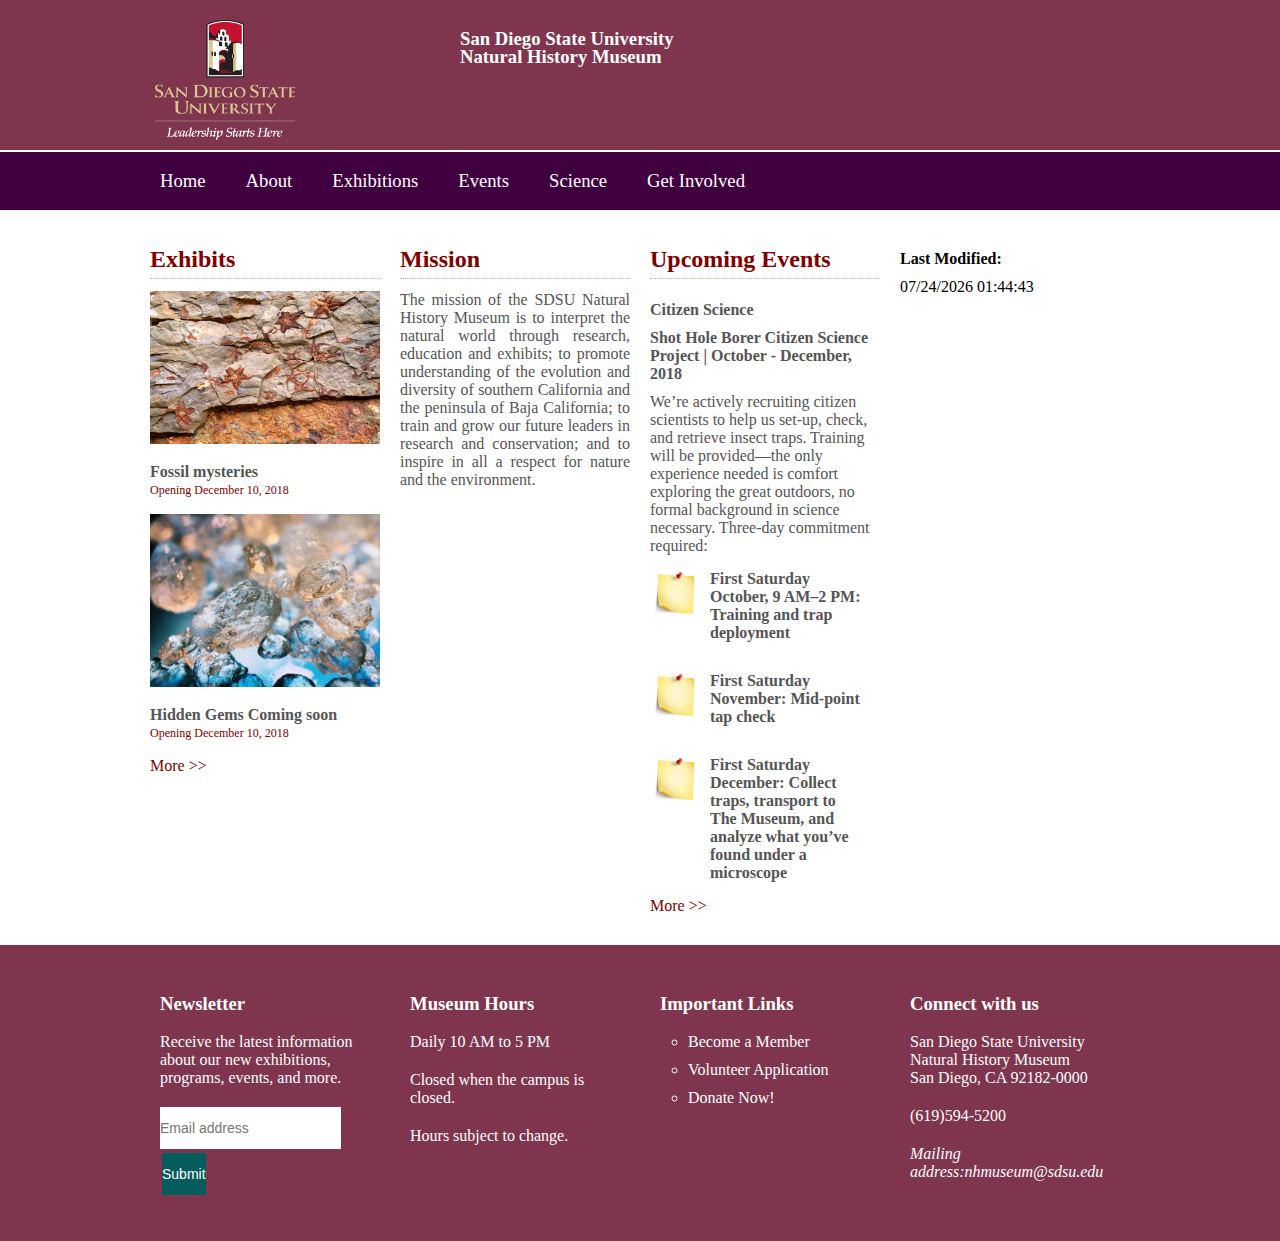
<file: index.html>
<!--
Hemanth Sai Challa	
Red_ID:824670867
CS545
Assignment #4
Fall 2019
Instructor:Cyndi Chie
-->
<!doctype html>
<html lang="en-US">
<!--Head-->
<head>
	<title>San Diego State University Natural History Museum</title>
    <meta charset="utf-8">
    <meta name="viewport" content="width=device-width, initial-scale=1.0">
    <link rel="stylesheet" href="style.css">
	<script src="signup.js"></script>
</head>
<!--Body-->
<body onload="modify()">
	<!--Start of Header-->
	<header>
		<div class="columns">
			<div id="logo">
				<a href="index.html">
				<img src="images/logo.png" alt="logo of sdsu">
				<h3>San Diego State University <br/>Natural History Museum </h3>
				</a>
			</div>
		</div>
		<!--Navigation/Menubar-->
		<nav id="nav">
			<ul class="columns">
				<li><a href="index.html">Home</a></li>
				<li><a href="about.html">About</a></li>				
				<li><a href="exhibitions.html">Exhibitions</a></li>
				<li><a href="events.html">Events</a></li>
				<li><a href="science.html">Science</a></li>
				<li class="dropdown"><a href="#">Get Involved</a>
					<div class="dropdown-content">
						<a href="member.html">Become a member</a>
						<a href="donate.html">Donate</a>
						<a href="volunteer.html">Volunteer Appication</a>
					</div>
				</li>
			</ul>
		</nav>
		<!--End of Header-->
	</header>
	<!--Start of mainbody content-->
	<div class="columns exhibitstyles">
		<article class="column">
			<h2>Exhibits</h2>			
			<a href="exhibitions.html">
				<img src="images/exhibition5.jpg" alt="image of fossil mysteries"/>
				<h4>Fossil mysteries<span>Opening December 10, 2018</span></h4>
			</a>
			<a href="exhibitions.html">
				<img src="images/exhibition1.jpg" alt="image of gems"/>
				<h4>Hidden Gems Coming soon<span>Opening December 10, 2018</span></h4>
			</a>
			<a href="exhibitions.html" class="more">More &gt;&gt;</a>
		</article>
		<article class="column">
			<div>
				<h2>Mission</h2>
				<p class="about">The mission of the SDSU Natural History Museum is to interpret the natural world through research, education and exhibits;
				to promote understanding of the evolution and diversity of southern California and the peninsula of Baja California; to train and grow our future 
				leaders in research and conservation; and to inspire in all a respect for nature and the environment.</p>
			</div>
		</article>
		<article class="column eventslist">
			<h2>Upcoming Events</h2>
			<h4>Citizen Science</h4>
			<span><a href="events.html">Shot Hole Borer Citizen Science Project | October - December, 2018</a></span>
			<p>We’re actively recruiting citizen scientists to help us set-up, check, and retrieve insect traps. 
			Training will be provided—the only experience needed is comfort exploring the great outdoors, no formal background in science necessary. Three-day commitment required:
			</p>
			<ul>
				<li><span>First Saturday October, 9 AM–2 PM: Training and trap deployment</span></li>
				<li><span>First Saturday November: Mid-point tap check</span></li>
				<li><span>First Saturday December: Collect traps, transport to The Museum, and analyze what you’ve found under a microscope</span></li>
			</ul>
			<a href="events.html" class="more">More &gt;&gt;</a>
		</article>
		<div class="column">				
			<span>Last Modified: </span> <p id="lastModified"></p>
		</div>
	</div>
	<!--End of mainbody content-->
	
	<!--Footer-->
	<footer>
		<div class="columns">
			<div class="column">
				<h3>Newsletter</h3>
				<p>Receive the latest information about our new exhibitions, programs, events, and more.</p>
				<form action="#">
					<input type="email" placeholder="Email address" name="email"/>
					<input type="submit" value="Submit">
				</form>
			</div>
			<div class="column">
				<h3>Museum Hours</h3>
				<p>Daily 10 AM to 5 PM</p>
				<p>Closed when the campus is closed.</p>
				<p>Hours subject to change. </p>
			</div>
			<div class="column">
				<h3>Important Links</h3>
				<ul>
					<li><a href="member.html">Become a Member </a></li>
					<li><a href="volunteer.html">Volunteer Application </a></li>
					<li><a href="donate.html">Donate Now!</a></li>
				</ul>
			</div>
			<div class="column">
				<h3>Connect with us</h3>
				<p>San Diego State University<br/>
					Natural History Museum<br/>
					San Diego, CA 92182-0000</p>
				<p>(619)594-5200</p>
				<address>Mailing address:nhmuseum@sdsu.edu</address>		
			</div>
		</div>
	</footer>
	<!--Footer end-->
</body>
	<!--/BODY-->
</html>
<!--End of HTML-->
</file>
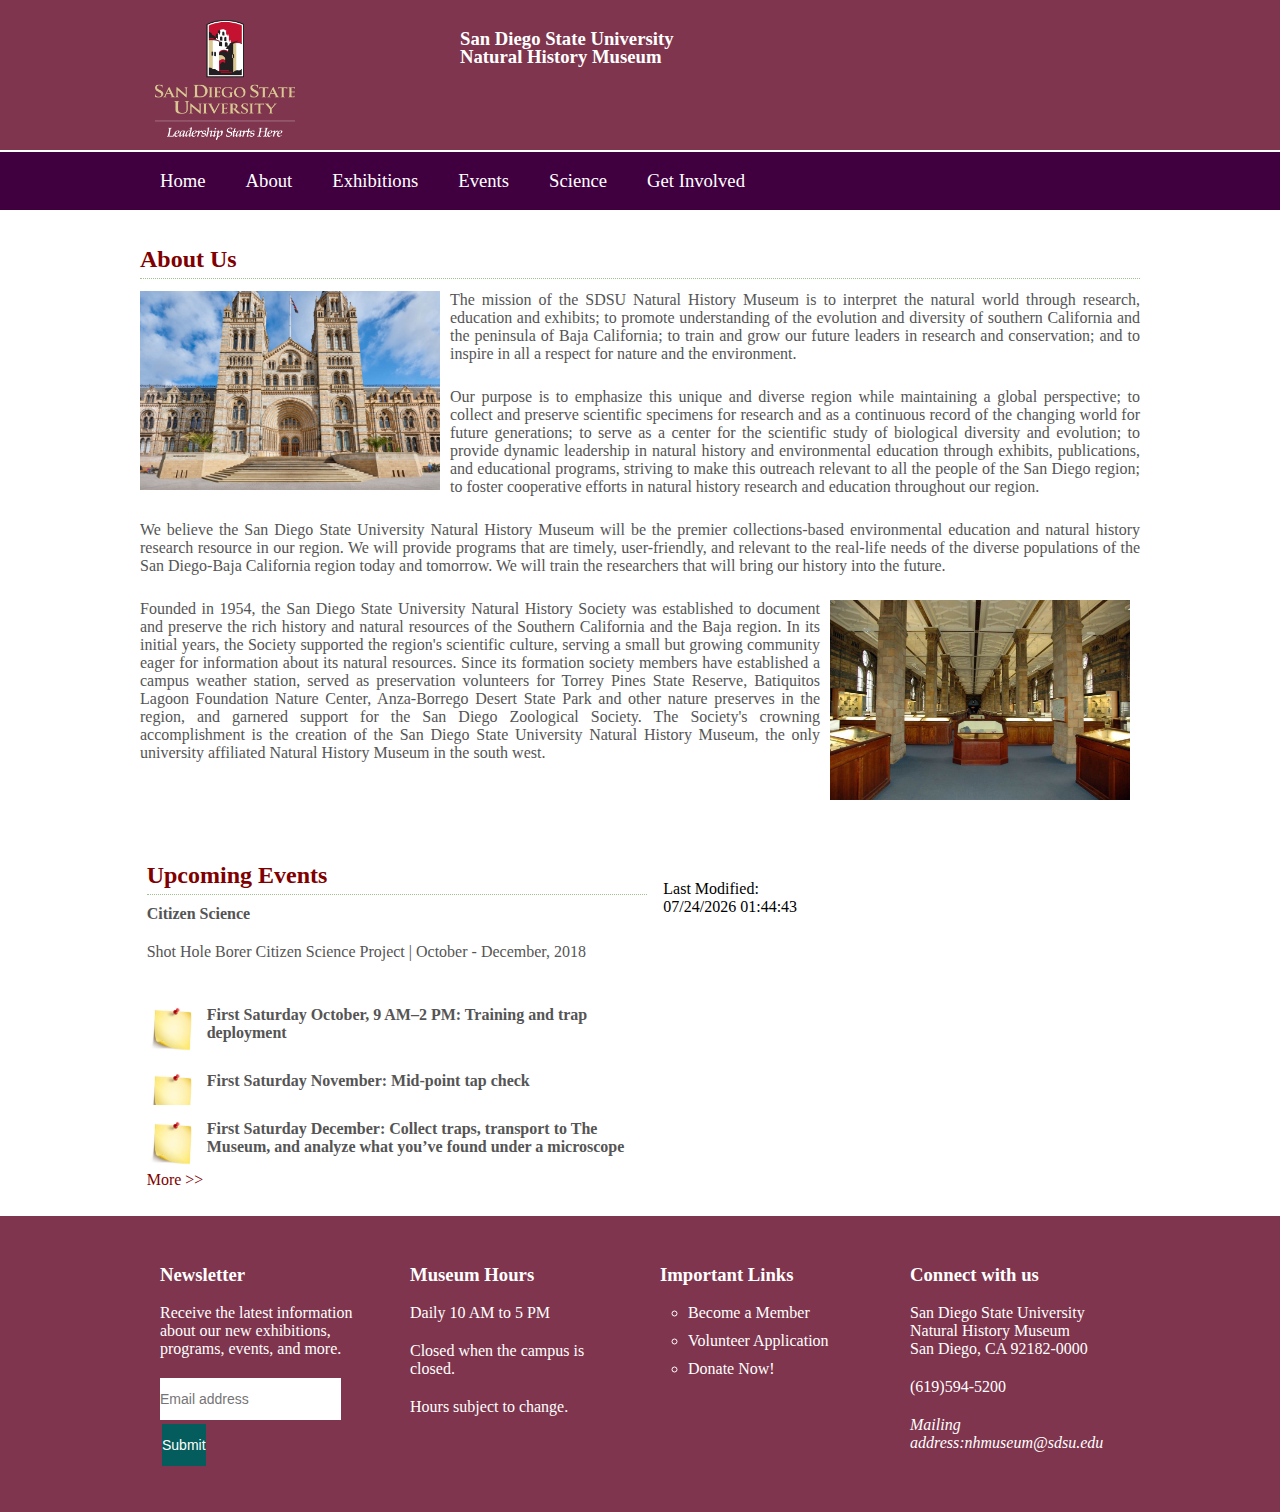
<file: about.html>
<!--
Hemanth Sai Challa	
Red_ID:824670867
CS545
Assignment #4
Fall 2019
Instructor:Cyndi Chie
-->
<!doctype html>
<html lang="en-US">
<!--Head-->
<head>
	<title>San Diego State University Natural History Museum</title>
    <meta charset="utf-8">
    <meta name="viewport" content="width=device-width, initial-scale=1.0">
    <link rel="stylesheet" href="style.css">
	<script src="signup.js"></script>
</head>
<!--Body-->
<body onload="modify()">
	<!--Start of Header-->
	<header>
		<div class="columns">
			<div id="logo">
				<a href="index.html">
				<img src="images/logo.png" alt="logo of sdsu">
				<h3>San Diego State University <br/>Natural History Museum </h3>
				</a>
			</div>
		</div>
		<!--Navigation/Menubar-->
		<nav id="nav">
			<ul class="columns">
				<li><a href="index.html">Home</a></li>
				<li><a href="about.html">About</a></li>				
				<li><a href="exhibitions.html">Exhibitions</a></li>
				<li><a href="events.html">Events</a></li>
				<li><a href="science.html">Science</a></li>
				<li class="dropdown"><a href="#">Get Involved</a>
					<div class="dropdown-content">
						<a href="member.html">Become a member</a>
						<a href="donate.html">Donate</a>
						<a href="volunteer.html">Volunteer Appication</a>
					</div>
				</li>
			</ul>
		</nav>
		<!--End of Header -->
	</header>
	<!--Start of mainbody content -->
	
	<div class="columns">
		<article class="main contentstyle">
			<h2>About Us</h2>
			<p class="about"><img src="images/naturalhistory3.jpg" alt="image of natural history museum"/>The mission of the SDSU Natural History Museum is to interpret the natural world through research, 
			education and exhibits; to promote understanding of the evolution and diversity of southern California and the peninsula of Baja California; to train and 
			grow our future leaders in research and conservation; and to inspire in all a respect for nature and the environment.</p>
			<p class="about">Our purpose is to emphasize this unique and diverse region while maintaining a global perspective; to collect and preserve scientific specimens 
			for research and as a continuous record of the changing world for future generations; to serve as a center for the scientific study of biological 
			diversity and evolution; to provide dynamic leadership in natural history and environmental education through exhibits, publications, and educational programs,
			striving to make this outreach relevant to all the people of the San Diego region; to foster cooperative efforts in natural history research and education throughout 
			our region.</p>
			<p class="about">We believe the San Diego State University Natural History Museum will be the premier collections-based environmental education and natural history 
			research resource in our region. We will provide programs that are timely, user-friendly, and relevant to the real-life needs of the diverse populations of 
			the San Diego-Baja California region today and tomorrow. We will train the researchers that will bring our history into the future.</p>
			<p class="about"><img src="images/naturalhistory2.jpg" alt="image of natural history museum" />Founded in 1954, the San Diego State University Natural History Society was established to document and preserve the rich history and natural resources
			of the Southern California and the Baja region. In its initial years, the Society supported the region's scientific culture, serving a small but growing community 
			eager for information about its natural resources. Since its formation society members have established a campus weather station, served as preservation volunteers
			for Torrey Pines State Reserve, Batiquitos Lagoon Foundation Nature Center, Anza-Borrego Desert State Park and other nature preserves in the region, and garnered support 
			for the San Diego Zoological Society. The Society's crowning accomplishment is the creation of the San Diego State University Natural History Museum, the only 
			university affiliated Natural History Museum in the south west.</p>
		</article>

		<aside class="eventslist">
			<h2>Upcoming Events</h2>
			<h4>Citizen Science</h4>
			<div><a href="events.html">Shot Hole Borer Citizen Science Project | October - December, 2018</a></div>
			<ul>
				<li><span>First Saturday October, 9 AM–2 PM: Training and trap deployment</span></li>
				<li><span>First Saturday November: Mid-point tap check</span></li>
				<li><span>First Saturday December: Collect traps, transport to The Museum, and analyze what you’ve found under a microscope</span></li>
			</ul>
			<a href="events.html" class="more">More &gt;&gt;</a>
		</aside>
		<div class="column">				
			<span>Last Modified: </span> <p id="lastModified"></p>
		</div>

	</div>
	<!--End of mainbody content-->
	
	<!--start of Footer-->
	<footer>
		<div class="columns">
			<div class="column">
				<h3>Newsletter</h3>
				<p>Receive the latest information about our new exhibitions, programs, events, and more.</p>
				<form action="#">
					<input type="email" placeholder="Email address" name="email"/>
					<input type="submit" value="Submit">
				</form>
			</div>
			<div class="column">
				<h3>Museum Hours</h3>
				<p>Daily 10 AM to 5 PM</p>
				<p>Closed when the campus is closed.</p>
				<p>Hours subject to change. </p>
			</div>
			<div class="column">
				<h3>Important Links</h3>
				<ul>
					<li><a href="member.html">Become a Member </a></li>
					<li><a href="volunteer.html">Volunteer Application </a></li>
					<li><a href="donate.html">Donate Now!</a></li>
				</ul>
			</div>
			<div class="column">
				<h3>Connect with us</h3>
				<p>San Diego State University<br/>
					Natural History Museum<br/>
					San Diego, CA 92182-0000</p>
				<p>(619)594-5200</p>
				<address>Mailing address:nhmuseum@sdsu.edu</address>		
			</div>
		</div>
	</footer>
	<!--Footer end-->
</body>
	<!--/BODY-->
</html>
<!--End of HTML-->
</file>
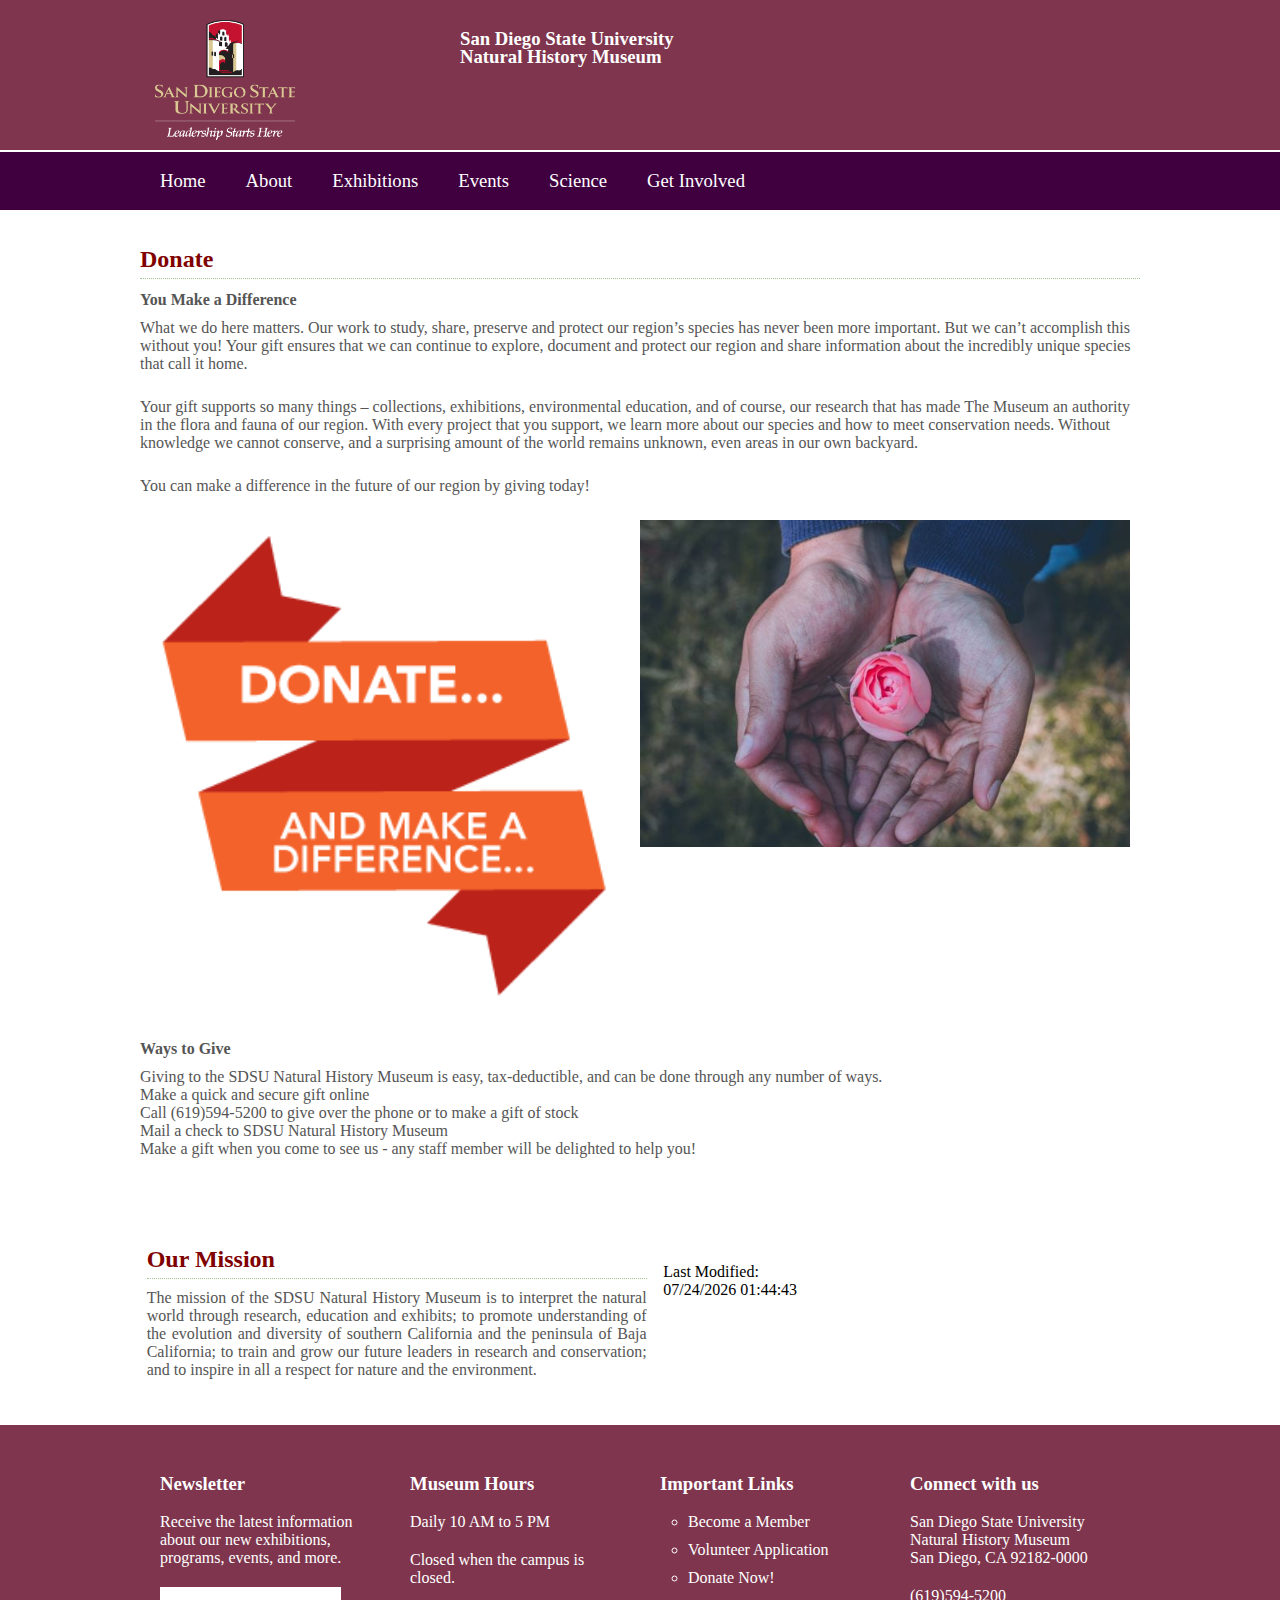
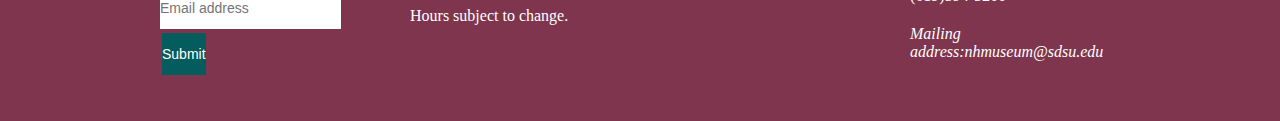
<file: donate.html>
<!--
Hemanth Sai Challa	
Red_ID:824670867
CS545
Assignment #4
Fall 2019
Instructor:Cyndi Chie
-->
<!doctype html>
<html lang="en-US">
<!--Head-->
<head>
	<title>San Diego State University Natural History Museum</title>
    <meta charset="utf-8">
    <meta name="viewport" content="width=device-width, initial-scale=1.0">
    <link rel="stylesheet" href="style.css">
	<script src="signup.js"></script>
</head>
<!--Body-->
<body onload="modify()">
	<!--Start of Header-->
	<header>
		<div class="columns">
			<div id="logo">
				<a href="index.html">
				<img src="images/logo.png" alt="logo of sdsu">
				<h3>San Diego State University <br/>Natural History Museum </h3>
				</a>
			</div>
		</div>
		<!--Navigation/Menubar-->
		<nav id="nav">
			<ul class="columns">
				<li><a href="index.html">Home</a></li>
				<li><a href="about.html">About</a></li>
				<li><a href="exhibitions.html">Exhibitions</a></li>
				<li><a href="events.html">Events</a></li>
				<li><a href="science.html">Science</a></li>
				<li class="dropdown"><a href="#">Get Involved</a>
					<div class="dropdown-content">
						<a href="member.html">Become a member</a>
						<a href="donate.html">Donate</a>
						<a href="volunteer.html">Volunteer Appication</a>
					</div>
				</li>
			</ul>
		</nav>
		<!--End of Header-->
	</header>
	<!--Start of mainbody content-->
	<div class="columns">
		<article class="main contentstyle">
			<h2>Donate</h2>
				<h4>You Make a Difference</h4>
				<p>What we do here matters. Our work to study, share, preserve and protect our region’s species has never been more important. 
				But we can’t accomplish this without you! Your gift ensures that we can continue to explore, document and protect our region 
				and share information about the incredibly unique species that call it home.</p>
				
				<p>Your gift supports so many things – collections, exhibitions, environmental education, and of course, 
				our research that has made The Museum an authority in the flora and fauna of our region. With every project 
				that you support, we learn more about our species and how to meet conservation needs. Without knowledge we cannot conserve, 
				and a surprising amount of the world remains unknown, even areas in our own backyard.</p>
				
				<p>You can make a difference in the future of our region by giving today!</p>
				<div class="joinusimagestyle">
					<img src="images/donate1.png" alt="donation image1">
					<img src="images/donate2.jpg" alt="donation image2">
				</div>
				<h4>Ways to Give</h4>
				<p>Giving to the SDSU Natural History Museum is easy, tax-deductible, and can be done through any number of ways.<br/>
				Make a quick and secure gift online<br/>
				Call (619)594-5200 to give over the phone or to make a gift of stock<br/>
				Mail a check to SDSU Natural History Museum<br/>
				Make a gift when you come to see us - any staff member will be delighted to help you!</p>	
		</article>

		<aside>			
			<h2>Our Mission</h2>
			<div class="exhibitstyles">
				<p class="about">
				The mission of the SDSU Natural History Museum is to interpret the natural world through research, education and exhibits; to promote understanding of the evolution and diversity of southern California 
				and the peninsula of Baja California; to train and grow our future leaders in research and conservation; and to inspire in all a respect for nature and the environment.
				</p>
			</div>
		</aside>
		<div class="column">				
			<span>Last Modified: </span> <p id="lastModified"></p>
		</div>

	</div>
	<!--End of mainbody content-->
	
	<!--start of Footer-->
	<footer>
		<div class="columns">
			<div class="column">
				<h3>Newsletter</h3>
				<p>Receive the latest information about our new exhibitions, programs, events, and more.</p>
				<form action="#">
					<input type="email" placeholder="Email address" name="email"/>
					<input type="submit" value="Submit">
				</form>
			</div>
			<div class="column">
				<h3>Museum Hours</h3>
				<p>Daily 10 AM to 5 PM</p>
				<p>Closed when the campus is closed.</p>
				<p>Hours subject to change. </p>
			</div>
			<div class="column">
				<h3>Important Links</h3>
				<ul>
					<li><a href="member.html">Become a Member </a></li>
					<li><a href="volunteer.html">Volunteer Application </a></li>
					<li><a href="donate.html">Donate Now!</a></li>
				</ul>
			</div>
			<div class="column">
				<h3>Connect with us</h3>
				<p>San Diego State University<br/>
					Natural History Museum<br/>
					San Diego, CA 92182-0000</p>
				<p>(619)594-5200</p>
				<address>Mailing address:nhmuseum@sdsu.edu</address>		
			</div>
		</div>
	</footer>
	<!--Footer end-->
</body>
	<!--/BODY-->
</html>
<!--End of HTML-->
</file>
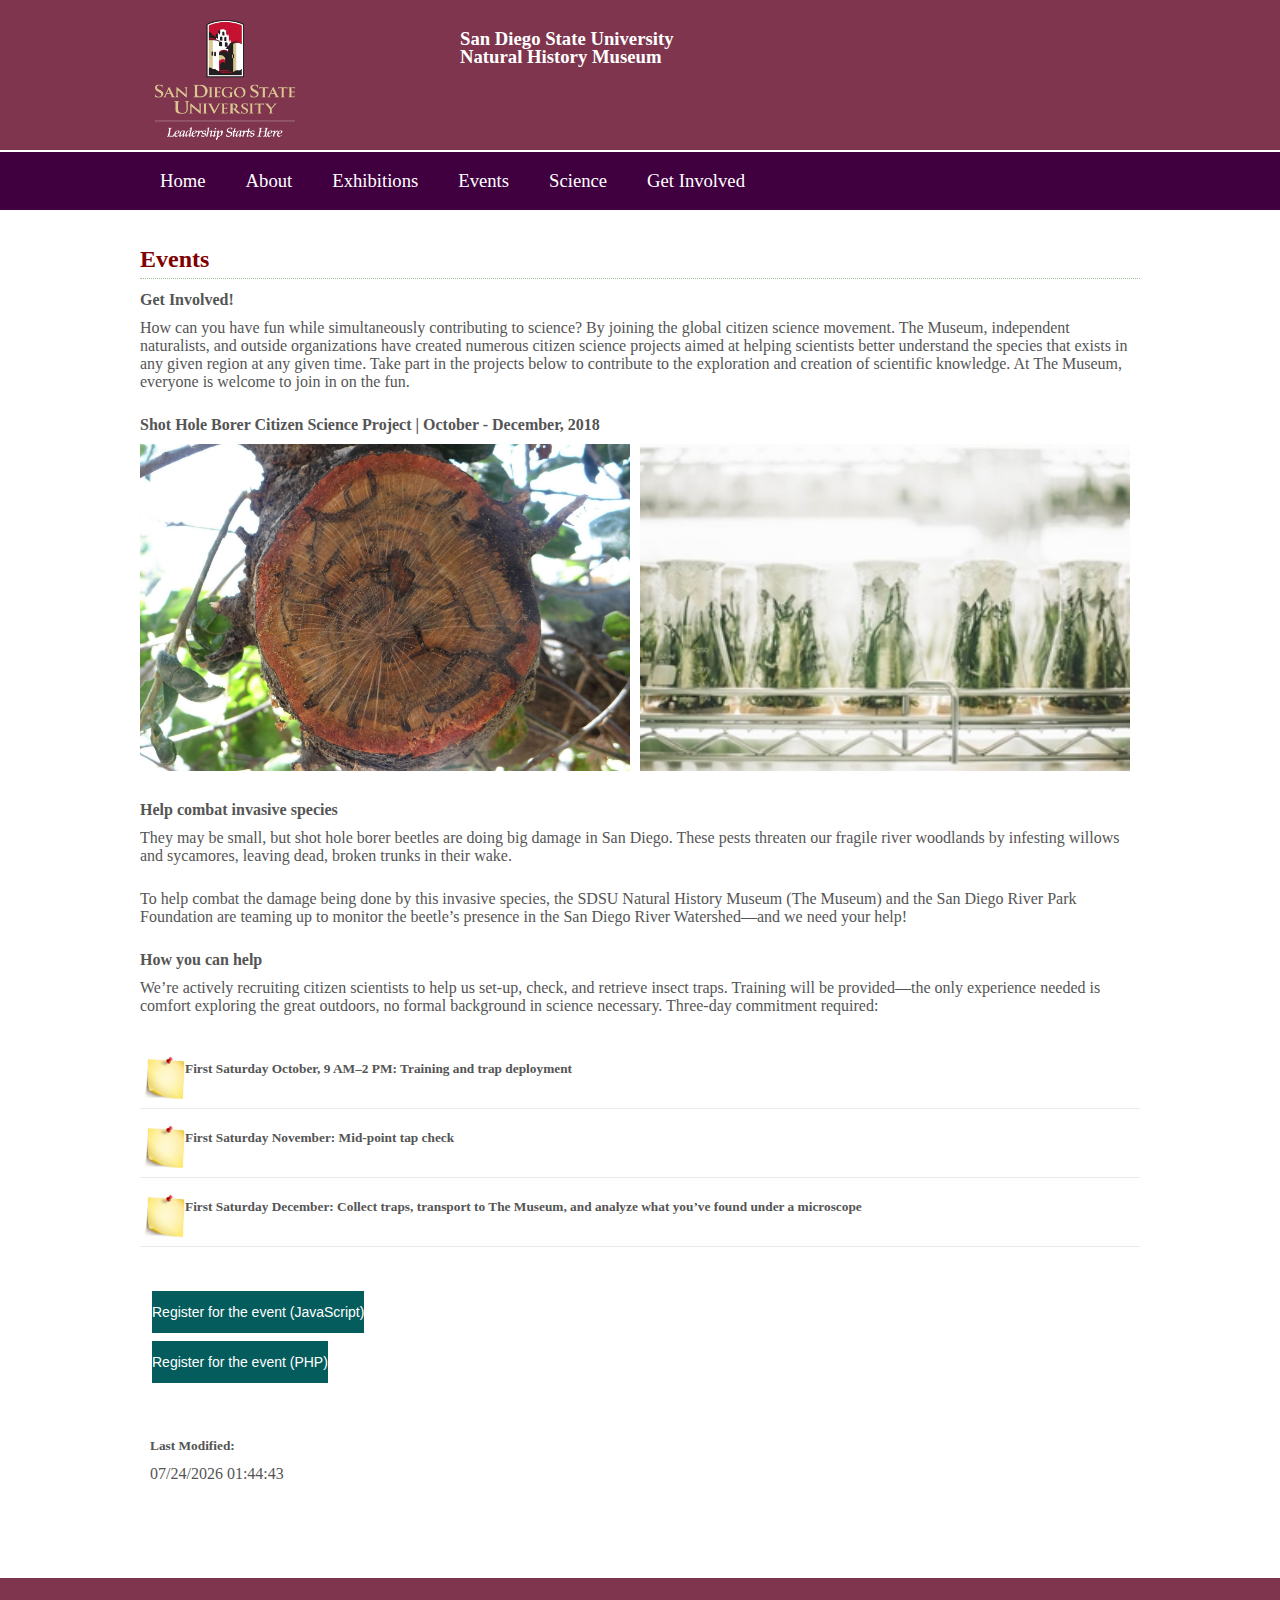
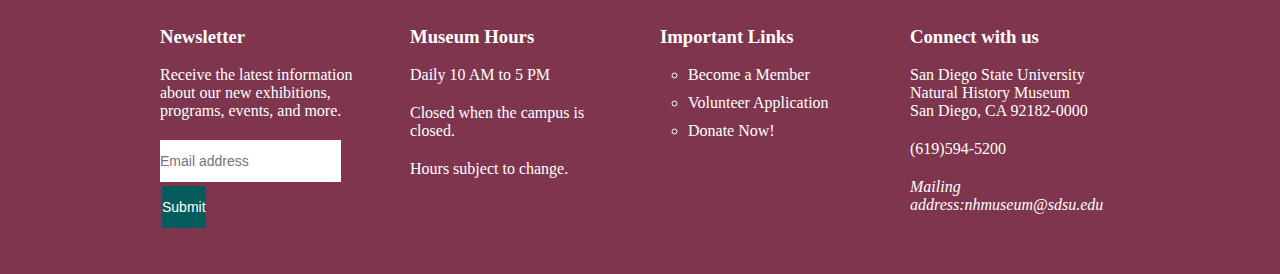
<file: events.html>
<!--
Hemanth Sai Challa	
Red_ID:824670867
CS545
Assignment #4
Fall 2019
Instructor:Cyndi Chie
-->
<!doctype html>
<html lang="en-US">
<!--Head-->
<head>
	<title>San Diego State University Natural History Museum</title>
    <meta charset="utf-8">
    <meta name="viewport" content="width=device-width, initial-scale=1.0">
    <link rel="stylesheet" href="style.css">
	<script src="signup.js"></script>
</head>
<!--Body-->
<body onload="modify()">
	<!--Start of Header-->
	<header>
		<div class="columns">
			<div id="logo">
				<a href="index.html">
				<img src="images/logo.png" alt="logo of sdsu">
				<h3>San Diego State University <br>Natural History Museum </h3>
				</a>
			</div>
		</div>
		<!--Navigation/Menubar-->
		<nav id="nav">
			<ul class="columns">
				<li><a href="index.html">Home</a></li>
				<li><a href="about.html">About</a></li>				
				<li><a href="exhibitions.html">Exhibitions</a></li>
				<li><a href="events.html">Events</a></li>
				<li><a href="science.html">Science</a></li>
				<li class="dropdown"><a href="#">Get Involved</a>
					<div class="dropdown-content">
						<a href="member.html">Become a member</a>
						<a href="donate.html">Donate</a>
						<a href="volunteer.html">Volunteer Appication</a>
					</div>
				</li>
			</ul>
		</nav>
		<!--End of Header-->
	</header>
	<!--Start of mainbody content-->
	<div class="columns">
		<article class="main contentstyle">
			<h2>Events</h2>
			<h4>Get Involved!</h4>
			<p>
				How can you have fun while simultaneously contributing to science? By joining the global citizen science movement.
				The Museum, independent naturalists, and outside organizations have created numerous citizen science projects aimed 
				at helping scientists better understand the species that exists in any given region at any given time. 
				Take part in the projects below to contribute to the exploration and creation of scientific knowledge. 
				At The Museum, everyone is welcome to join in on the fun.
			</p>
			<h4>Shot Hole Borer Citizen Science Project | October - December, 2018</h4>
			<div class="joinusimagestyle">
				<img src="images/event1.jpg" alt="image of microscope"/>
				<img src="images/event2.jpg" alt="image of research material"/>
			</div>
			<h4>Help combat invasive species</h4>
			<p>
				They may be small, but shot hole borer beetles are doing big damage in San Diego. 
				These pests threaten our fragile river woodlands by infesting willows and sycamores, leaving dead, broken trunks in their wake.
			</p>
			<p>
				To help combat the damage being done by this invasive species, the SDSU Natural History Museum (The Museum) and 
				the San Diego River Park Foundation are teaming up to monitor the beetle’s presence in the San Diego River Watershed—and we need your help!
			</p>
			<h4>How you can help</h4>
			<p>We’re actively recruiting citizen scientists to help us set-up, check, and retrieve insect traps. 
			Training will be provided—the only experience needed is comfort exploring the great outdoors, no formal background in science necessary. Three-day commitment required:
			</p>
			<div class="eventslist">
				<ul>
					<li><span>First Saturday October, 9 AM–2 PM: Training and trap deployment</span></li>
					<li><span>First Saturday November: Mid-point tap check</span></li>
					<li><span>First Saturday December: Collect traps, transport to The Museum, and analyze what you’ve found under a microscope</span></li>
				</ul>
			</div>
			<div class="column">				
                <form action="signup1.php">
                    <input type="submit" value="Register for the event (JavaScript)">
                </form>
                <form action="signup.php">
                    <input type="submit" value="Register for the event (PHP)">
                </form>				
            </div>
			<div class="column">				
				<span>Last Modified: </span> <p id="lastModified"></p>
			</div>			
		</article>		
	</div>
	<!--End of mainbody content-->
	
	<!--start of Footer-->
	<footer>
		<div class="columns">
			<div class="column">
				<h3>Newsletter</h3>
				<p>Receive the latest information about our new exhibitions, programs, events, and more.</p>
				<form action="#">
					<input type="email" placeholder="Email address" name="email"/>
					<input type="submit" value="Submit">
				</form>
			</div>
			<div class="column">
				<h3>Museum Hours</h3>
				<p>Daily 10 AM to 5 PM</p>
				<p>Closed when the campus is closed.</p>
				<p>Hours subject to change. </p>
			</div>
			<div class="column">
				<h3>Important Links</h3>
				<ul>
					<li><a href="member.html">Become a Member </a></li>
					<li><a href="volunteer.html">Volunteer Application </a></li>
					<li><a href="donate.html">Donate Now!</a></li>
				</ul>
			</div>
			<div class="column">
				<h3>Connect with us</h3>
				<p>San Diego State University<br/>
					Natural History Museum<br/>
					San Diego, CA 92182-0000</p>
				<p>(619)594-5200</p>
				<address>Mailing address:nhmuseum@sdsu.edu</address>		
			</div>
		</div>
	</footer>
	<!--Footer end-->
</body>
	<!--/BODY-->
</html>
<!--End of HTML-->
</file>
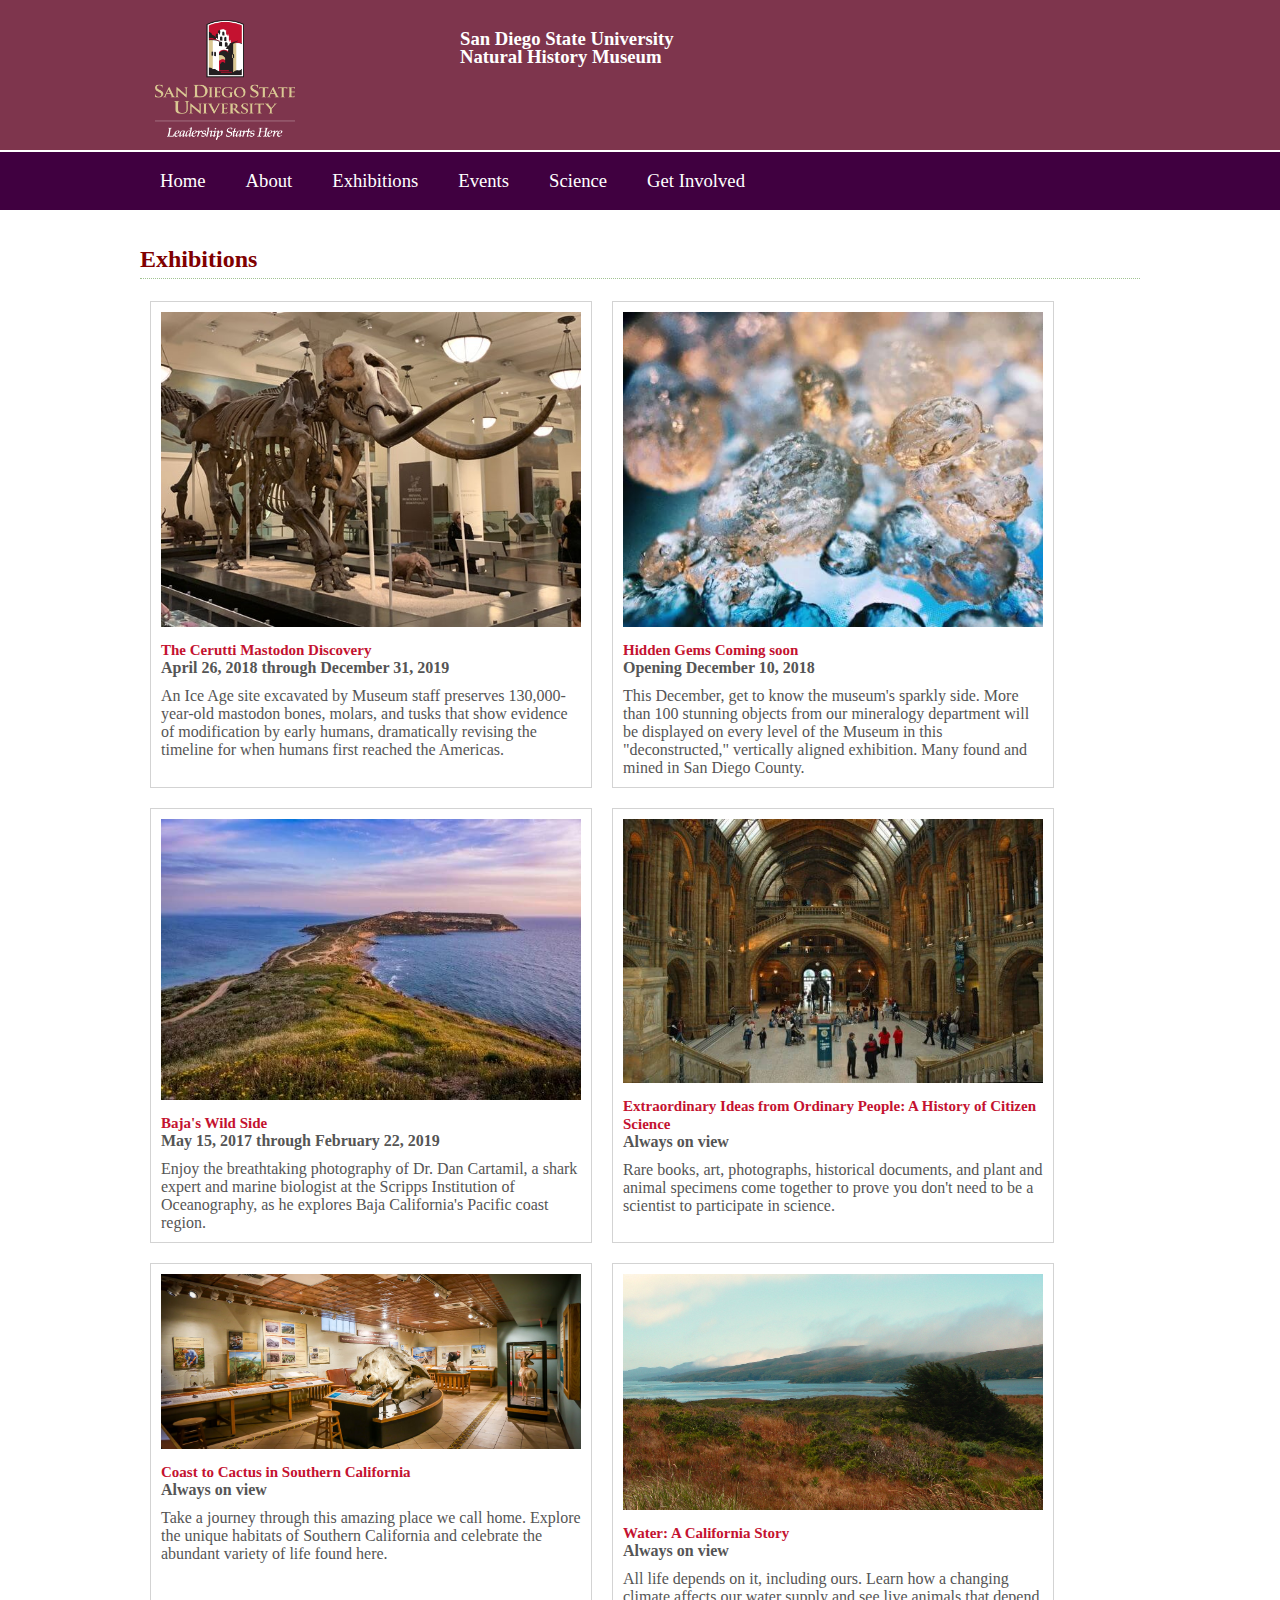
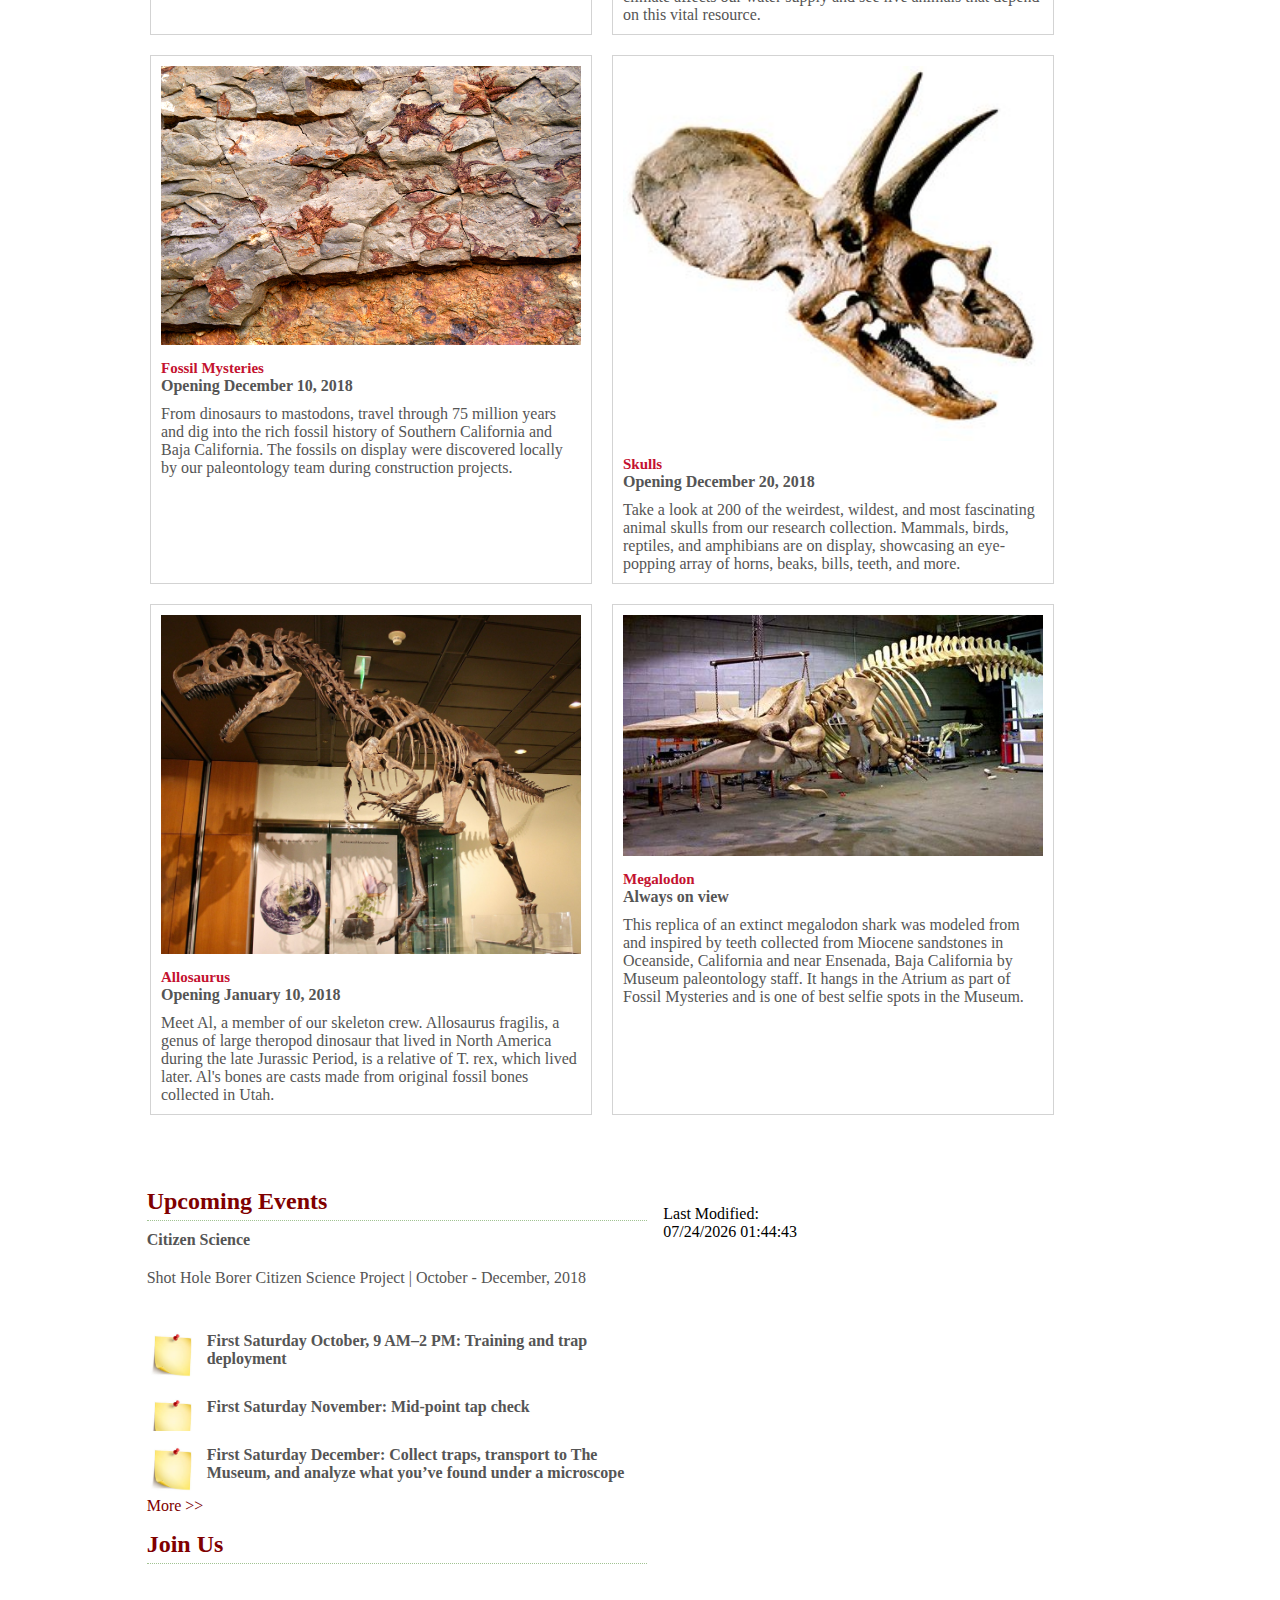
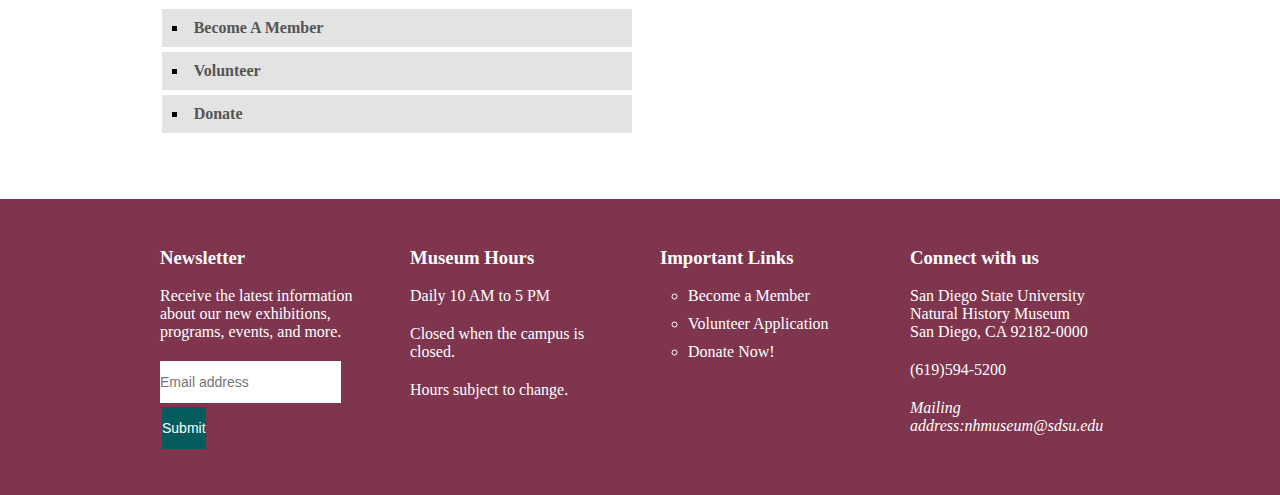
<file: exhibitions.html>
<!--
Hemanth Sai Challa	
Red_ID:824670867
CS545
Assignment #4
Fall 2019
Instructor:Cyndi Chie
-->
<!doctype html>
<html lang="en-US">
<!--Head-->
<head>
	<title>San Diego State University Natural History Museum</title>
    <meta charset="utf-8">
    <meta name="viewport" content="width=device-width, initial-scale=1.0">
    <link rel="stylesheet" href="style.css">
	<script src="signup.js"></script>
</head>
<!--Body-->
<body onload="modify()">
	<!--Start of Header-->
	<header>
		<div class="columns">
			<div id="logo">
				<a href="index.html">
				<img src="images/logo.png" alt="logo of sdsu">
				<h3>San Diego State University <br/>Natural History Museum </h3>
				</a>
			</div>
		</div>
		<!--Navigation/Menubar-->
		<nav id="nav">
			<ul class="columns">
				<li><a href="index.html">Home</a></li>
				<li><a href="about.html">About</a></li>
				<li><a href="exhibitions.html">Exhibitions</a></li>
				<li><a href="events.html">Events</a></li>
				<li><a href="science.html">Science</a></li>
				<li class="dropdown"><a href="#">Get Involved</a>
					<div class="dropdown-content">
						<a href="member.html">Become a member</a>
						<a href="donate.html">Donate</a>
						<a href="volunteer.html">Volunteer Appication</a>
					</div>
				</li>
			</ul>
		</nav>
		<!--End of Header-->
	</header>
	<!--Start of  content-->
	<div class="columns">
		<article class="main exhibitstyles">
			<h2>Exhibitions</h2>
			<ul class="gridview">
			    <li>
					<img src="images/exhibition4.jpg" alt="image of Cerutti Mastodon"/>
					<h3>The Cerutti Mastodon Discovery</h3>
					<span>April 26, 2018 through December 31, 2019</span>
					<p>An Ice Age site excavated by Museum staff preserves 130,000-year-old mastodon bones, molars, and tusks that 
					show evidence of modification by early humans, dramatically revising the timeline for when humans first reached the Americas.</p>
				</li>	
			    <li id="L1">
					<img src="images/exhibition1.jpg" alt="image of gems"/>
					<h3>Hidden Gems Coming soon</h3>
					<span>Opening December 10, 2018</span>
					<p>This December, get to know the museum's sparkly side. More than 100 stunning objects from our mineralogy 
					department will be displayed on every level of the Museum in this "deconstructed," vertically aligned exhibition. 
					Many found and mined in San Diego County.</p>
				</li>				
				<li id="L3">
					<img src="images/exhibition3.jpg" alt="image of Baja california"/>
					<h3>Baja's Wild Side</h3>
					<span>May 15, 2017 through February 22, 2019</span>
					<p>Enjoy the breathtaking photography of Dr. Dan Cartamil, a shark expert and marine biologist at the 
					Scripps Institution of Oceanography, as he explores Baja California's Pacific coast region. </p>
				</li>							
				<li>
					<img src="images/naturalhistory1.jpg" alt="image of citizen science"/>
					<h3>Extraordinary Ideas from Ordinary People: A History of Citizen Science</h3>
					<span>Always on view</span>
					<p>Rare books, art, photographs, historical documents, and plant and animal specimens
					come together to prove you don't need to be a scientist to participate in science.</p>
				</li>
				<li>
					<img src="images/exhibition7.jpg" alt="image of coast to cactus"/>
					<h3>Coast to Cactus in Southern California</h3>
					<span>Always on view</span>
					<p>Take a journey through this amazing place we call home. 
					Explore the unique habitats of Southern California and celebrate the abundant variety of life found here.</p>
				</li>		
                <li>
					<img src="images/exhibition8.jpg" alt="image related to water"/>
					<h3>Water: A California Story</h3>
					<span>Always on view</span>
					<p>All life depends on it, including ours. Learn how a changing climate affects our water supply and see live animals that depend on this vital resource.</p>
				</li>
                <li>
				<img src="images/exhibition5.jpg" alt="fossil mysteries"/>
					<h3>Fossil Mysteries</h3>
					<span>Opening December 10, 2018</span>
					<p>From dinosaurs to mastodons, travel through 75 million years and dig into the rich fossil history of Southern 
					California and Baja California. The fossils on display were discovered locally by our paleontology team during construction projects.</p>
				</li>
                <li>
					<img src="images/exhibition6.jpg" alt="Image of skull"/>
					<h3>Skulls</h3>
					<span>Opening December 20, 2018</span>
					<p>Take a look at 200 of the weirdest, wildest, and most fascinating animal skulls from our research collection. Mammals, 
					birds, reptiles, and amphibians are on display, showcasing an eye-popping array of horns, beaks, bills, teeth, and more.</p>
				</li>				
				<li>
					<img src="images/Allosaurus.jpg" alt="Allosaurus"/>
					<h3>Allosaurus</h3>
					<span>Opening January 10, 2018</span>
					<p>Meet Al, a member of our skeleton crew. Allosaurus fragilis, a genus of large theropod dinosaur that lived in North America 
					during the late Jurassic Period, is a relative of T. rex, which lived later. Al's bones are casts made from original fossil bones collected in Utah.</p>
				</li>
				<li>
					<img src="images/megadolon.jpg" alt="Image of megalodon"/>
					<h3>Megalodon</h3>
					<span>Always on view</span>
					<p>This replica of an extinct megalodon shark was modeled from and inspired by teeth collected from Miocene sandstones in Oceanside, California and 
					near Ensenada, Baja California by Museum paleontology staff. It hangs in the Atrium as part of Fossil Mysteries and is one of best selfie spots in the Museum. </p>
				</li>		
			</ul>
		</article>

		<aside>
			<h2>Upcoming Events</h2>
			<div class="eventslist">
				<h4>Citizen Science</h4>
				<div><a href="events.html">Shot Hole Borer Citizen Science Project | October - December, 2018</a></div>
				<ul>
					<li><span>First Saturday October, 9 AM–2 PM: Training and trap deployment</span></li>
					<li><span>First Saturday November: Mid-point tap check</span></li>
					<li><span>First Saturday December: Collect traps, transport to The Museum, and analyze what you’ve found under a microscope</span></li>
				</ul>
				<a href="events.html" class="more">More &gt;&gt;</a>
			</div>
			<h2>Join Us</h2>
			<div class="member">
				<ul>
					<li><a href="member.html">Become A Member</a></li>
					<li><a href="volunteer.html">Volunteer</a></li>
					<li><a href="donate.html">Donate</a></li>
				</ul>
			</div>
		</aside>
		<div class="column">				
			<span>Last Modified: </span> <p id="lastModified"></p>
		</div>

	</div>
	<!--End of mainbody content-->
	
	<!--start of Footer-->
	<footer>
		<div class="columns">
			<div class="column">
				<h3>Newsletter</h3>
				<p>Receive the latest information about our new exhibitions, programs, events, and more.</p>
				<form action="#">
					<input type="email" placeholder="Email address" name="email"/>
					<input type="submit" value="Submit">
				</form>
			</div>
			<div class="column">
				<h3>Museum Hours</h3>
				<p>Daily 10 AM to 5 PM</p>
				<p>Closed when the campus is closed.</p>
				<p>Hours subject to change. </p>
			</div>
			<div class="column">
				<h3>Important Links</h3>
				<ul>
					<li><a href="member.html">Become a Member </a></li>
					<li><a href="volunteer.html">Volunteer Application </a></li>
					<li><a href="donate.html">Donate Now!</a></li>
				</ul>
			</div>
			<div class="column">
				<h3>Connect with us</h3>
				<p>San Diego State University<br/>
					Natural History Museum<br/>
					San Diego, CA 92182-0000</p>
				<p>(619)594-5200</p>
				<address>Mailing address:nhmuseum@sdsu.edu</address>		
			</div>
		</div>
	</footer>
	<!--Footer end-->
</body>
	<!--/BODY-->
</html>
<!--End of HTML-->
</file>
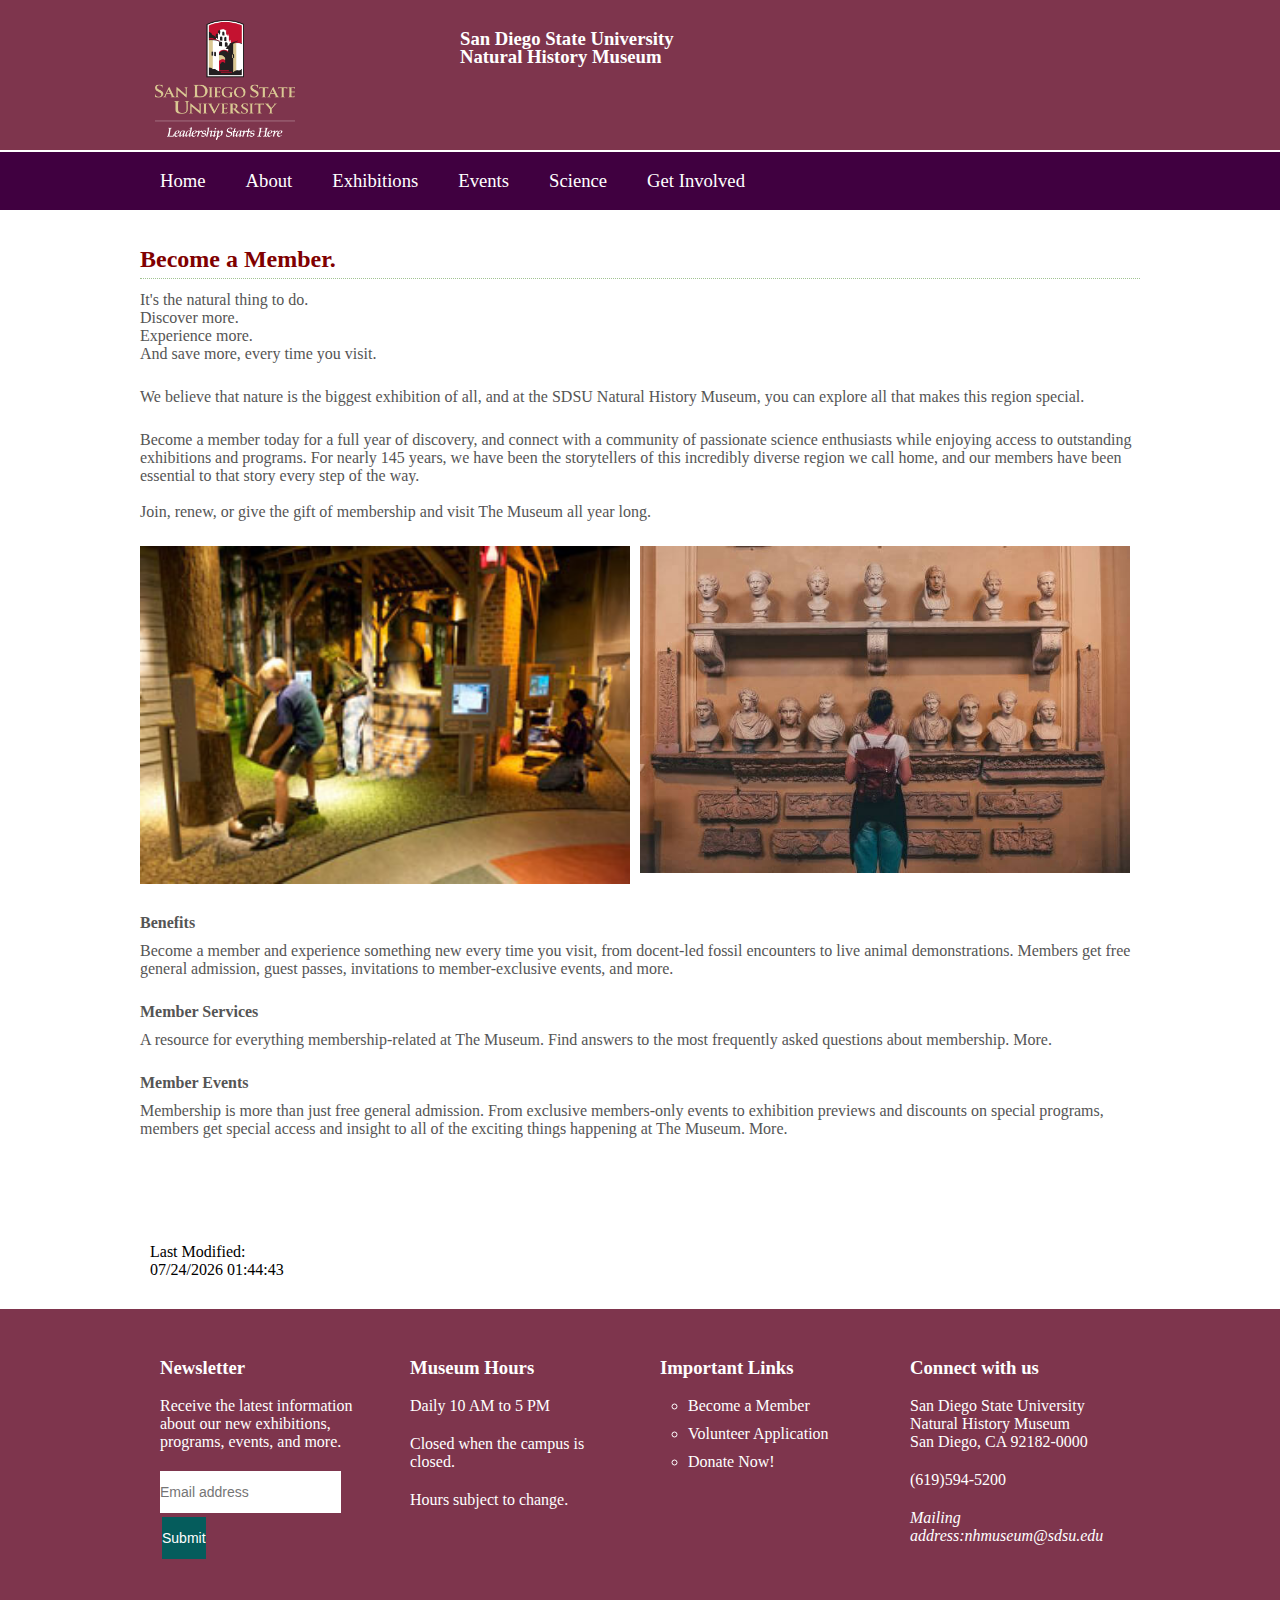
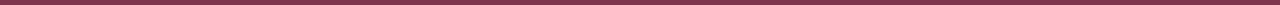
<file: member.html>
<!--
Hemanth Sai Challa	
Red_ID:824670867
CS545
Assignment #4
Fall 2019
Instructor:Cyndi Chie
-->
<!doctype html>
<html lang="en-US">
<!--Head-->
<head>
	<title>San Diego State University Natural History Museum</title>
    <meta charset="utf-8">
    <meta name="viewport" content="width=device-width, initial-scale=1.0">
    <link rel="stylesheet" href="style.css">
	<script src="signup.js"></script>
</head>
<!--Body-->
<body onload="modify()">
	<!--Start of Header-->
	<header>
		<div class="columns">
			<div id="logo">
				<a href="index.html">
				<img src="images/logo.png" alt="logo of sdsu">
				<h3>San Diego State University <br/>Natural History Museum </h3>
				</a>
			</div>
		</div>
		<!--Navigation/Menubar-->
		<nav id="nav">
			<ul class="columns">
				<li><a href="index.html">Home</a></li>
				<li><a href="about.html">About</a></li>
				<li><a href="exhibitions.html">Exhibitions</a></li>
				<li><a href="events.html">Events</a></li>
				<li><a href="science.html">Science</a></li>
				<li class="dropdown"><a href="#">Get Involved</a>
					<div class="dropdown-content">
						<a href="member.html">Become a member</a>
						<a href="donate.html">Donate</a>
						<a href="volunteer.html">Volunteer Appication</a>
					</div>
				</li>
			</ul>
		</nav>
		<!--End of Header-->
	</header>
	<!--Start of mainbody content-->
	<div class="columns">
		<article class="main contentstyle">
			<h2>Become a Member.</h2>
				<p>It's the natural thing to do.<br/>
					Discover more.<br/>
					Experience more.<br/>
					And save more, every time you visit.
				</p>
				<p>We believe that nature is the biggest exhibition of all, and at the SDSU Natural History Museum, you can explore all that makes this region special.</p>
				<p>Become a member today for a full year of discovery, and connect with a community of passionate science enthusiasts while enjoying access to outstanding exhibitions and programs.
				For nearly 145 years, we have been the storytellers of this incredibly diverse region we call home, and our members have been essential to that story every 
				step of the way.<br/><br/>Join, renew, or give the gift of membership and visit The Museum all year long.</p>
				
				<div class="joinusimagestyle">
					<img src="images/member1.jpg" alt="">
					<img src="images/member2.jpg" alt="">
				</div>

				<h4>Benefits</h4>
				<p>Become a member and experience something new every time you visit, from docent-led fossil encounters to live animal demonstrations. 
				Members get free general admission, guest passes, invitations to member-exclusive events, and more.</p>
				
				<h4>Member Services</h4>
				<p>A resource for everything membership-related at The Museum. Find answers to the most frequently asked questions about membership. More.</p>	
				
				<h4>Member Events</h4>
				<p>Membership is more than just free general admission. From exclusive members-only events to exhibition previews and discounts on special programs,
				members get special access and insight to all of the exciting things happening at The Museum. More.</p>
		</article>		
		<div class="column">				
			<span>Last Modified: </span> <p id="lastModified"></p>
		</div>
	</div>
	<!--End of mainbody content-->
	
	<!--start of Footer-->
	<footer>
		<div class="columns">
			<div class="column">
				<h3>Newsletter</h3>
				<p>Receive the latest information about our new exhibitions, programs, events, and more.</p>
				<form action="#">
					<input type="email" placeholder="Email address" name="email"/>
					<input type="submit" value="Submit">
				</form>
			</div>
			<div class="column">
				<h3>Museum Hours</h3>
				<p>Daily 10 AM to 5 PM</p>
				<p>Closed when the campus is closed.</p>
				<p>Hours subject to change. </p>
			</div>
			<div class="column">
				<h3>Important Links</h3>
				<ul>
					<li><a href="member.html">Become a Member </a></li>
					<li><a href="volunteer.html">Volunteer Application </a></li>
					<li><a href="donate.html">Donate Now!</a></li>
				</ul>
			</div>
			<div class="column">
				<h3>Connect with us</h3>
				<p>San Diego State University<br/>
					Natural History Museum<br/>
					San Diego, CA 92182-0000</p>
				<p>(619)594-5200</p>
				<address>Mailing address:nhmuseum@sdsu.edu</address>		
			</div>
		</div>
	</footer>
	<!--Footer end-->
</body>
	<!--/BODY-->
</html>
<!--End of HTML-->
</file>
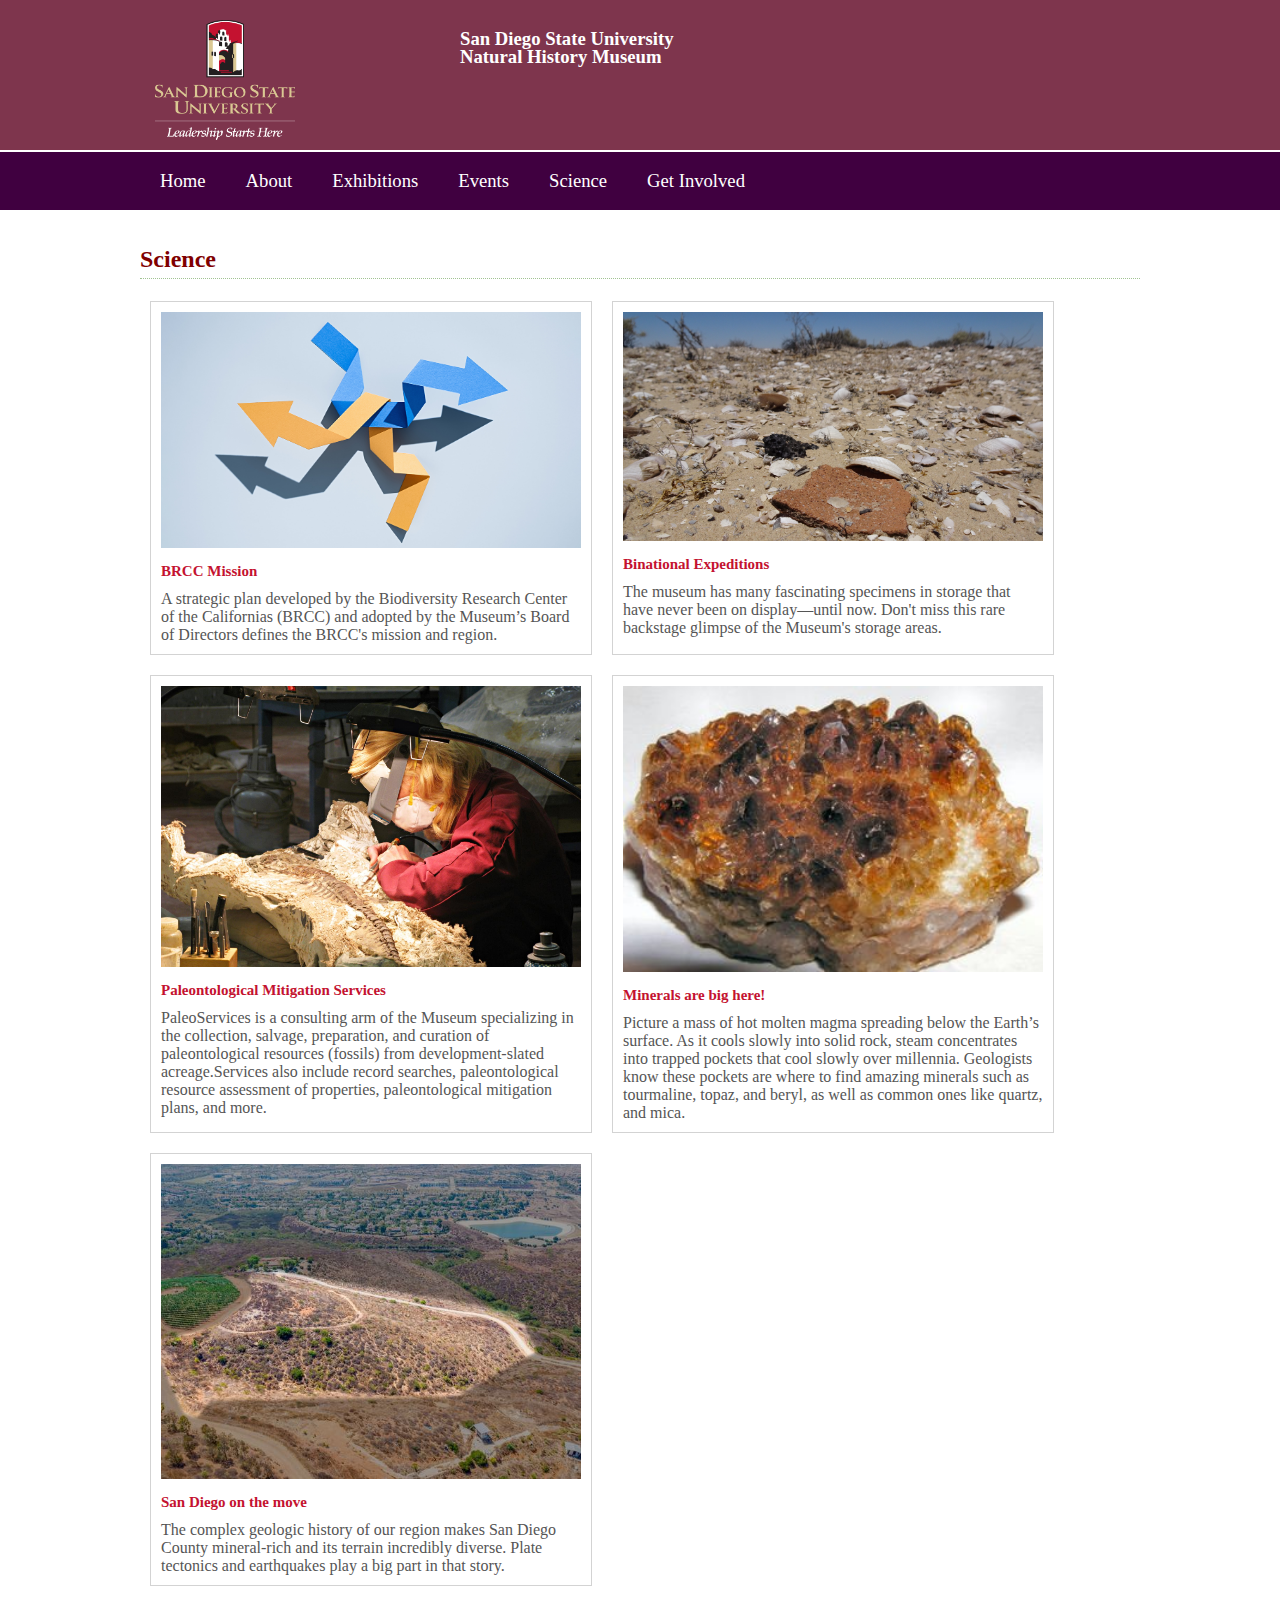
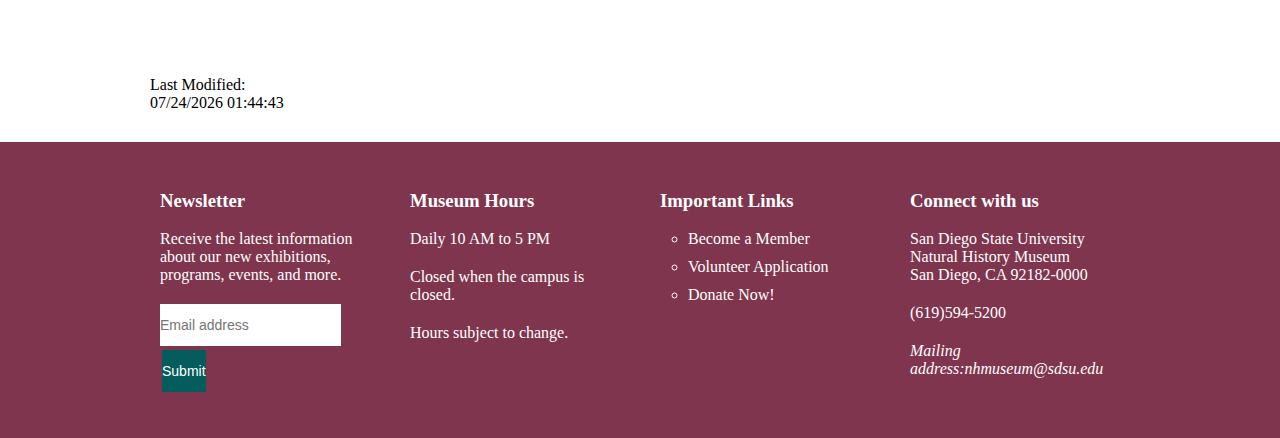
<file: science.html>
<!--
Hemanth Sai Challa	
Red_ID:824670867
CS545
Assignment #4
Fall 2019
Instructor:Cyndi Chie
-->
<!doctype html>
<html lang="en-US">
<!--Head-->
<head>
	<title>San Diego State University Natural History Museum</title>
    <meta charset="utf-8">
    <meta name="viewport" content="width=device-width, initial-scale=1.0">
    <link rel="stylesheet" href="style.css">
	<script src="signup.js"></script>
</head>
<!--Body-->
<body onload="modify()">
	<!--Start of Header-->
	<header>
		<div class="columns">
			<div id="logo">
				<a href="index.html">
				<img src="images/logo.png" alt="logo of sdsu">
				<h3>San Diego State University <br/>Natural History Museum </h3>
				</a>
			</div>
		</div>
		<!--Navigation/Menubar-->
		<nav id="nav">
			<ul class="columns">
				<li><a href="index.html">Home</a></li>
				<li><a href="about.html">About</a></li>
				<li><a href="exhibitions.html">Exhibitions</a></li>
				<li><a href="events.html">Events</a></li>
				<li><a href="science.html">Science</a></li>
				<li class="dropdown"><a href="#">Get Involved</a>
					<div class="dropdown-content">
						<a href="member.html">Become a member</a>
						<a href="donate.html">Donate</a>
						<a href="volunteer.html">Volunteer Appication</a>
					</div>
				</li>
			</ul>
		</nav>
		<!--End of Header-->
	</header>
	<!--Start of mainbody content-->
	<div class="columns">
		<article class="main exhibitstyles">
			<h2>Science</h2>
			<ul class="gridview">
				<li>
					<img src="images/science1.jpg" alt="image of brcc mission"/>
					<h3>BRCC Mission</h3>
					<p>A strategic plan developed by the Biodiversity Research Center of the Californias (BRCC) and adopted by the Museum’s Board 
					of Directors defines the BRCC's mission and region.</p>
				</li>
				<li>
				<img src="images/science2.jpg" alt="images of desertsucculents"/>
					<h3>Binational Expeditions</h3>
					<p>The museum has many fascinating specimens in storage that have never been on display—until now. 
					Don't miss this rare backstage glimpse of the Museum's storage areas.</p>
				</li>
				<li>
					<img src="images/science3.jpg" alt="image of fossil"/>
					<h3>Paleontological Mitigation Services</h3>
					<p>PaleoServices is a consulting arm of the Museum specializing in the collection, salvage, preparation, and curation of paleontological 
					resources (fossils) from development-slated acreage.Services also include record searches, paleontological resource assessment of properties, 
					paleontological mitigation plans, and more.</p>
				</li>
				<li class="eventlist">
					<img src="images/science4.jpg" alt="image of crystal gem"/>
					<h3>Minerals are big here!</h3>
					<p>Picture a mass of hot molten magma spreading below the Earth’s surface. As it cools slowly into solid rock, steam concentrates into trapped pockets that cool slowly over millennia. Geologists know 
					these pockets are where to find amazing minerals such as tourmaline, topaz, and beryl, as well as common ones like quartz, and mica.</p>
				</li>
				<li class="eventlist">
					<img src="images/science5.jpg" alt="image of Sandiego rocks"/>
					<h3>San Diego on the move</h3>
					<p>The complex geologic history of our region makes San Diego County mineral-rich and 
					its terrain incredibly diverse. Plate tectonics and earthquakes play a big part in that story.</p>
				</li>	
			</ul>
		</article>	
        <div class="column">				
			<span>Last Modified: </span> <p id="lastModified"></p>
		</div>		
	</div>
	<!--End of mainbody content-->
	
	<!--start of Footer-->
	<footer>
		<div class="columns">
			<div class="column">
				<h3>Newsletter</h3>
				<p>Receive the latest information about our new exhibitions, programs, events, and more.</p>
				<form action="#">
					<input type="email" placeholder="Email address" name="email"/>
					<input type="submit" value="Submit">
				</form>
			</div>
			<div class="column">
				<h3>Museum Hours</h3>
				<p>Daily 10 AM to 5 PM</p>
				<p>Closed when the campus is closed.</p>
				<p>Hours subject to change. </p>
			</div>
			<div class="column">
				<h3>Important Links</h3>
				<ul>
					<li><a href="member.html">Become a Member </a></li>
					<li><a href="volunteer.html">Volunteer Application </a></li>
					<li><a href="donate.html">Donate Now!</a></li>
				</ul>
			</div>
			<div class="column">
				<h3>Connect with us</h3>
				<p>San Diego State University<br/>
					Natural History Museum<br/>
					San Diego, CA 92182-0000</p>
				<p>(619)594-5200</p>
				<address>Mailing address:nhmuseum@sdsu.edu</address>		
			</div>
		</div>
	</footer>
	<!--Footer end-->
</body>
	<!--/BODY-->
</html>
<!--End of HTML-->
</file>
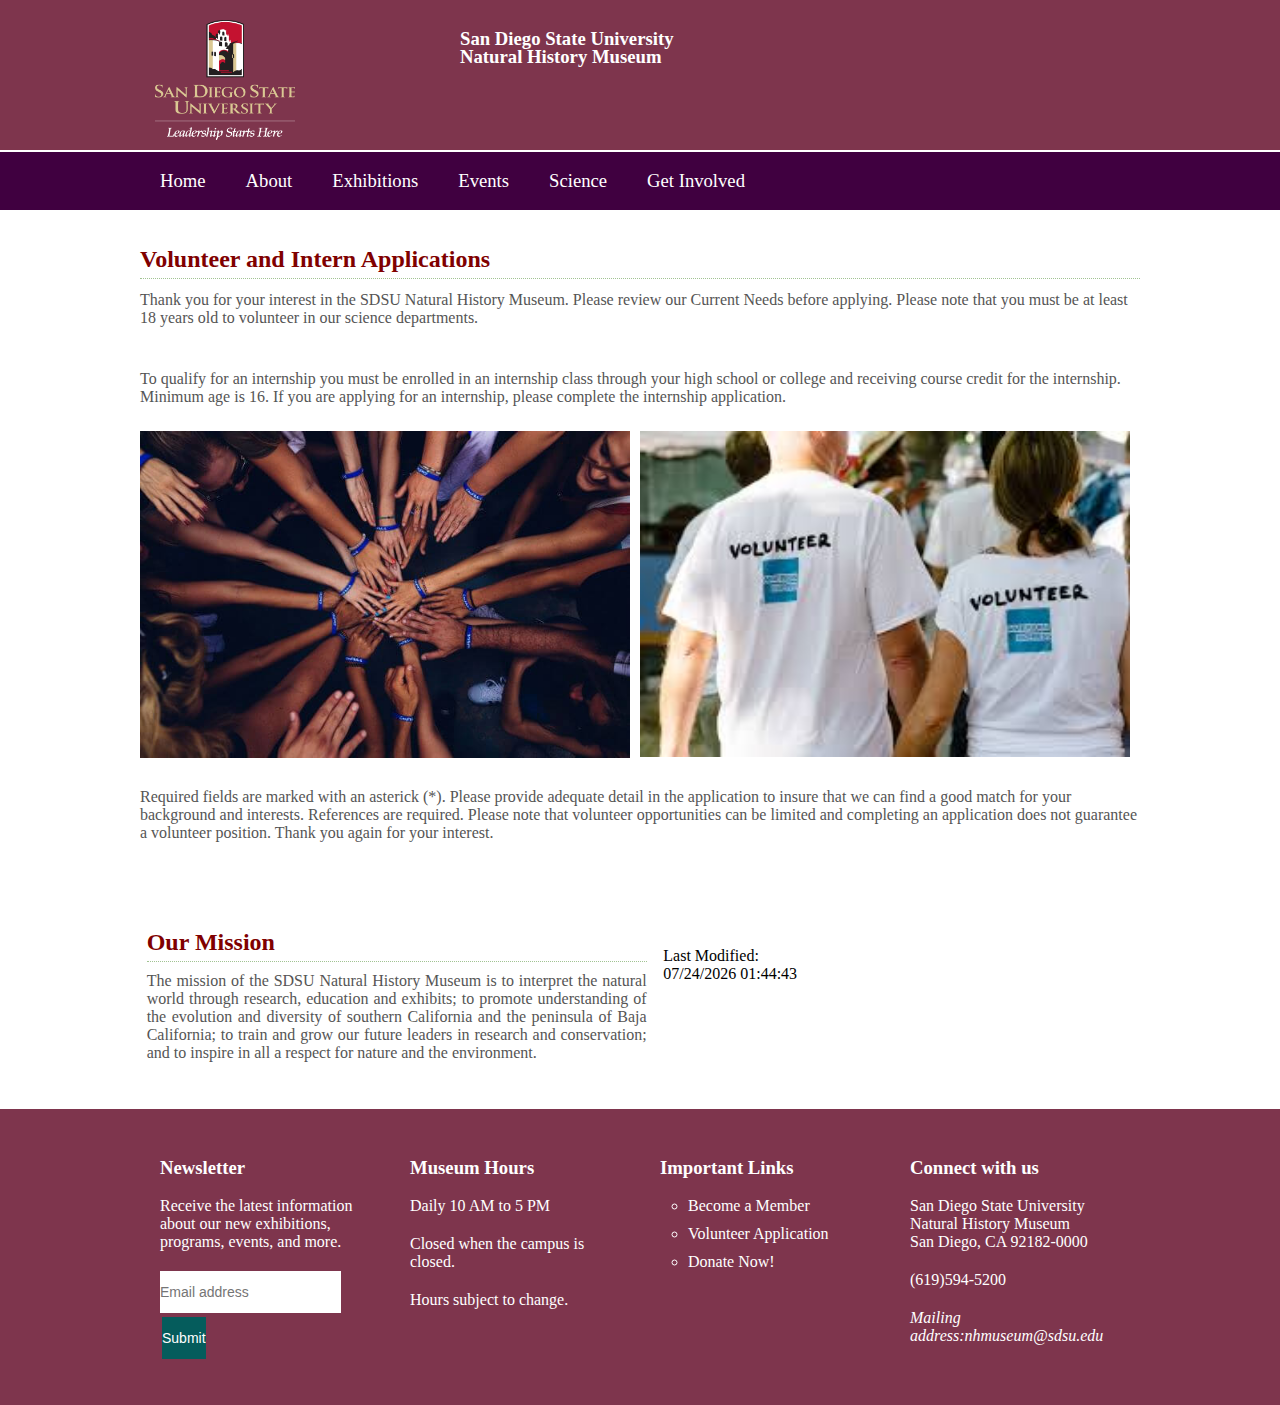
<file: volunteer.html>
<!--
Hemanth Sai Challa	
Red_ID:824670867
CS545
Assignment #4
Fall 2019
Instructor:Cyndi Chie
-->
<!doctype html>
<html lang="en-US">
<!--Head-->
<head>
	<title>San Diego State University Natural History Museum</title>
    <meta charset="utf-8">
    <meta name="viewport" content="width=device-width, initial-scale=1.0">
    <link rel="stylesheet" href="style.css">
	<script src="signup.js"></script>
</head>
<!--Body-->
<body onload="modify()">
	<!--Start of Header-->
	<header>
		<div class="columns">
			<div id="logo">
				<a href="index.html">
				<img src="images/logo.png" alt="logo of sdsu">
				<h3>San Diego State University <br/>Natural History Museum </h3>
				</a>
			</div>
		</div>
		<!--Navigation/Menubar-->
		<nav id="nav">
			<ul class="columns">
				<li><a href="index.html">Home</a></li>
				<li><a href="about.html">About</a></li>
				<li><a href="exhibitions.html">Exhibitions</a></li>
	            <li><a href="events.html">Events</a></li>
			    <li><a href="science.html">Science</a></li>
				<li class="dropdown"><a href="#">Get Involved</a>
					<div class="dropdown-content">
						<a href="member.html">Become a member</a>
						<a href="donate.html">Donate</a>
						<a href="volunteer.html">Volunteer Appication</a>
					</div>
				</li>
			</ul>
		</nav>
		<!--End of Header-->
	</header>
	<!--Start of mainbody content-->
	<div class="columns">
		<article class="main contentstyle">
			<h2>Volunteer and Intern Applications</h2>
				<p>Thank you for your interest in the SDSU Natural History Museum. Please review our Current Needs before applying. 
				Please note that you must be at least 18 years old to volunteer in our science departments.</p><br/>

				<p>To qualify for an internship you must be enrolled in an internship class through your high school or college and 
				receiving course credit for the internship. Minimum age is 16. If you are applying for an internship, please complete the internship application.</p>

				<div class="joinusimagestyle">
					<img src="images/volunteer1.jpg" alt="volunteer services">
					<img src="images/volunteer2.jfif" alt="volunteer services">
				</div>
				<p>Required fields are marked with an asterick (*). Please provide adequate detail in the application to insure that we can find a good match for your background 
				and interests. References are required. Please note that volunteer opportunities can be limited and completing an application does not guarantee a volunteer position. 
				Thank you again for your interest.</p>
		</article>

		<aside>
			<h2>Our Mission</h2>
			<div class="exhibitstyles">
				<p class="about">
				The mission of the SDSU Natural History Museum is to interpret the natural world through research, education and exhibits; to promote understanding of the evolution and diversity of southern California 
				and the peninsula of Baja California; to train and grow our future leaders in research and conservation; and to inspire in all a respect for nature and the environment.
				</p>
			</div>
		</aside>
		<div class="column">				
			<span>Last Modified: </span> <p id="lastModified"></p>
		</div>

	</div>
	<!--End of mainbody content-->
	
	<!--start of Footer-->
	<footer>
		<div class="columns">
			<div class="column">
				<h3>Newsletter</h3>
				<p>Receive the latest information about our new exhibitions, programs, events, and more.</p>
				<form action="#">
					<input type="email" placeholder="Email address" name="email"/>
					<input type="submit" value="Submit">
				</form>
			</div>
			<div class="column">
				<h3>Museum Hours</h3>
				<p>Daily 10 AM to 5 PM</p>
				<p>Closed when the campus is closed.</p>
				<p>Hours subject to change. </p>
			</div>
			<div class="column">
				<h3>Important Links</h3>
				<ul>
					<li><a href="member.html">Become a Member </a></li>
					<li><a href="volunteer.html">Volunteer Application </a></li>
					<li><a href="donate.html">Donate Now!</a></li>
				</ul>
			</div>
			<div class="column">
				<h3>Connect with us</h3>
				<p>San Diego State University<br/>
					Natural History Museum<br/>
					San Diego, CA 92182-0000</p>
				<p>(619)594-5200</p>
				<address>Mailing address:nhmuseum@sdsu.edu</address>		
			</div>
		</div>
	</footer>
	<!--Footer end-->
</body>
	<!--/BODY-->
</html>
<!--End of HTML-->
</file>
<file: style.css>
/*
Hemanth Sai Challa		
Red_ID:824670867
CS545
Assignment #4
Fall 2019
Instructor:Cyndi Chie
*/


*{
	margin:0;
	padding:0;
	border:0;
	outline:0;
	vertical-align:baseline;
	background:transparent;
	line-height: 18px;
}
body,html{
	height:100%;
}

body{
	font-family: "Lucida Grande", "Lucida Sans Unicode", "Lucida Sans", Geneva, Verdana;
	font-size:12pt;
}
/* for header styles */
header {
    background: #7E354D;
    padding-top: 20px;	
	margin:auto;
	
}
#logo {
    display: inline-block;
    
}
#logo a{
	color: #FFF;
}
#logo img {
    float: left;
	width: 140px;
	height: 120px;
	padding-left:15px;
	background: #7E354D;
	
}
#logo h3{
	position: relative;
	left: -15px;	
	top:10px;
	float:left;
	border-left: 0px solid #fff;
	padding-left: 180px;
		
}
/*
@media all and (min-width: 600px) {
#logo h3 {font-size: 24pt;}
}

@media all and (min-width: 800px) {
#logo h3 {font-size: 30pt;}
}

@media all and (min-width: 1000px) {
#logo h3 {font-size: 36pt;}
}*/

/* for navigation styles */
nav{
	background-color: #400040;
	margin-top: 10px;
	border-top: 2px solid #fff;	
}
nav ul{
	list-style-type:none;
	
}
nav ul li {
    display: inline-block;
}
nav ul li a {
	font-size: 14pt;
	text-decoration: none;
	color: #fff;
	padding:20px;
	display:block;
}
nav ul li:hover {
	background: #C24641;
}
nav ul li:active {
	background: #555;
}

/* styles for dropdown content */
.dropdown-content {
    display: none;
    position: absolute;
    background-color: green;
    min-width: 160px;
    box-shadow: 0px 8px 16px 0px rgba(0,0,0,0.2);
    z-index: 1;
}
.dropdown-content a {
    color: #fff;
	background-color: #400040;
}
.dropdown:hover .dropdown-content {
    display: block;
}
.dropdown-content a:hover {
    background-color: #C24641;
}
.main {
	float: left;
	width: 100%;
}
aside {
	float: left;
	width: 50%;
	margin: 20pt 5pt;
}
aside a{
	color:#555;
	text-decoration:none;
}
aside div{
margin-bottom:20px	
	
}

/* styles for article */
article {
    margin: 30pt 0pt;
	color:#555;
}
article a{
	color:#555;
	text-decoration:none;
}
article a:hover,aside a:hover{
	color:#800000;
	text-decoration:underline;
}
article h2 {
    margin-bottom: 12px;
}
article ul{
    list-style-type:none
}
address {
    padding: 10px 20px 30px 10px;
}

/* styles for main body content alignment */
.columns {
	display: flex;
	flex-flow: row wrap;
	max-width: 1000px;
	width: 95%;
	margin: 0px auto;
	/*margin-left:10px;*/
	-webkit-flex-flow: row wrap;
	list-style: none; 
}

.column {
	flex: 1;
	margin: 30px 0px 20px;
	padding: 10px;
	
}
.exhibitstyles h2,.main h2,aside h2{
	color: #800000;
	border-bottom: 1px dotted #a1c392;
	padding-bottom: 10px;	
}
.exhibitstyles h4{
	padding: 15px 0px;
}
.exhibitstyles h4 span{
	font-weight: normal;
	font-size: 12px;
	color: #800000;
	display: inherit;
	
}
.exhibitstyles img{
	
	width:100%;
	border:0;
}
.exhibitstyles h3{
	color: #C41230;
	padding-top:10px;
	font-size:15px;	
}
.exhibitstyles span{
	font-weight:bold;

}
.exhibitstyles p{
	margin-top:10px;
	
}
.eventslist ul{
	list-style:none;	
}
.eventslist ul li{
	background-image: url('images/note.jfif'); 
    background-size:50px;
    background-repeat: no-repeat;
    padding:15px;
	background-position: left 13px;
}
.eventslist ul li span{
	padding-left: 45px;
	display: block;
	font-weight: bold;
	color:#555;
}
.eventslist h4,.eventslist div{
	padding:10px 0px;
	color:#555;
	
}
.more{
	color: #800000;
}
.about{
	text-align:justify;
	color:#555;
	
}
.contentstyle p{	
	padding-bottom: 25px;
}
.contentstyle img{
	width:30%;
	float:left;
	margin-right:10px;
}
.contentstyle p:last-child img{
	float:right;
	margin-left:10px;		
}
.contentstyle ul{
	list-style-type:none;
	
}
.contentstyle ul li{
	padding: 20px 0px;
	border-bottom: 1px solid #e9e9e9;

}
.contentstyle h3{
	color: #C41230;
	font-size: 15px;
	
}
.contentstyle span{
	padding-bottom: 10px;
	display:block;
	font-weight:bold;
	font-size: 10pt;

}
.contentstyle h4{
	padding-bottom: 10px;
	
}
.joinusimagestyle{
	display:flex;
	flex-flow: row wrap;
	-webkit-flex-flow: row wrap;
	margin-bottom:30px;
	
}
.joinusimagestyle img{
	
	flex:1;
	height:100%;
}
.gridview{
	display: flex;
	flex-flow: row wrap;
	width: 100%;
	margin: 0px auto;
	-webkit-flex-flow: row wrap;
}
.gridview li {
	padding: 10px;
	border: 1px solid lightgrey;
	margin: 10px;
	width: 42%;
}
.member ul{
	padding: 10px;
	list-style: square inside;
	margin: 30px 5px;

}
.member ul li{
	padding: 10px;
	background-color: #e3e3e3;
	margin-top: 5px;
}
.member ul li a{
	font-weight: bold;
}
input {
	font-size: 14px;
	color: #000;
	/*font-weight: bold;*/
	line-height: 3em;
	background-color: #fff;
}
/* style for submit button */
input[type="submit"]{
	background-color:#055C5C;
    border: none;
    color: white;
    text-decoration: none;
    margin: 4px 2px;
    cursor: pointer;
	
}

/* styles for footer */
footer {
	padding: 0 5px;
	background-color: #7E354D;
	color: #fff;
	clear:both;
}
footer p,footer h3,footer form,footer ul{
	padding: 10px;
	color:#fff;
}
footer ul{
	list-style-type: none;
}
footer ul li{
	list-style-type: circle;
	padding-bottom: 10px;
	margin-left: 28px;
	
}
footer ul li a{
	color: #fff;
    text-align: center;
    text-decoration: none;
}
footer ul li a:hover{
	text-decoration:underline;
	
}

/* style for responsive design */
@media screen and (max-width:768px) {
	.columns .column {
		flex-basis: 100%;
		margin: 0 9pt 4pt;
	}
	.main {
		float: none;
		width: 100%;
	}
	aside {
		float: none;
		width: 100%;
	}
	.gridview li {
		width: 100%;
	}
}
</file>
